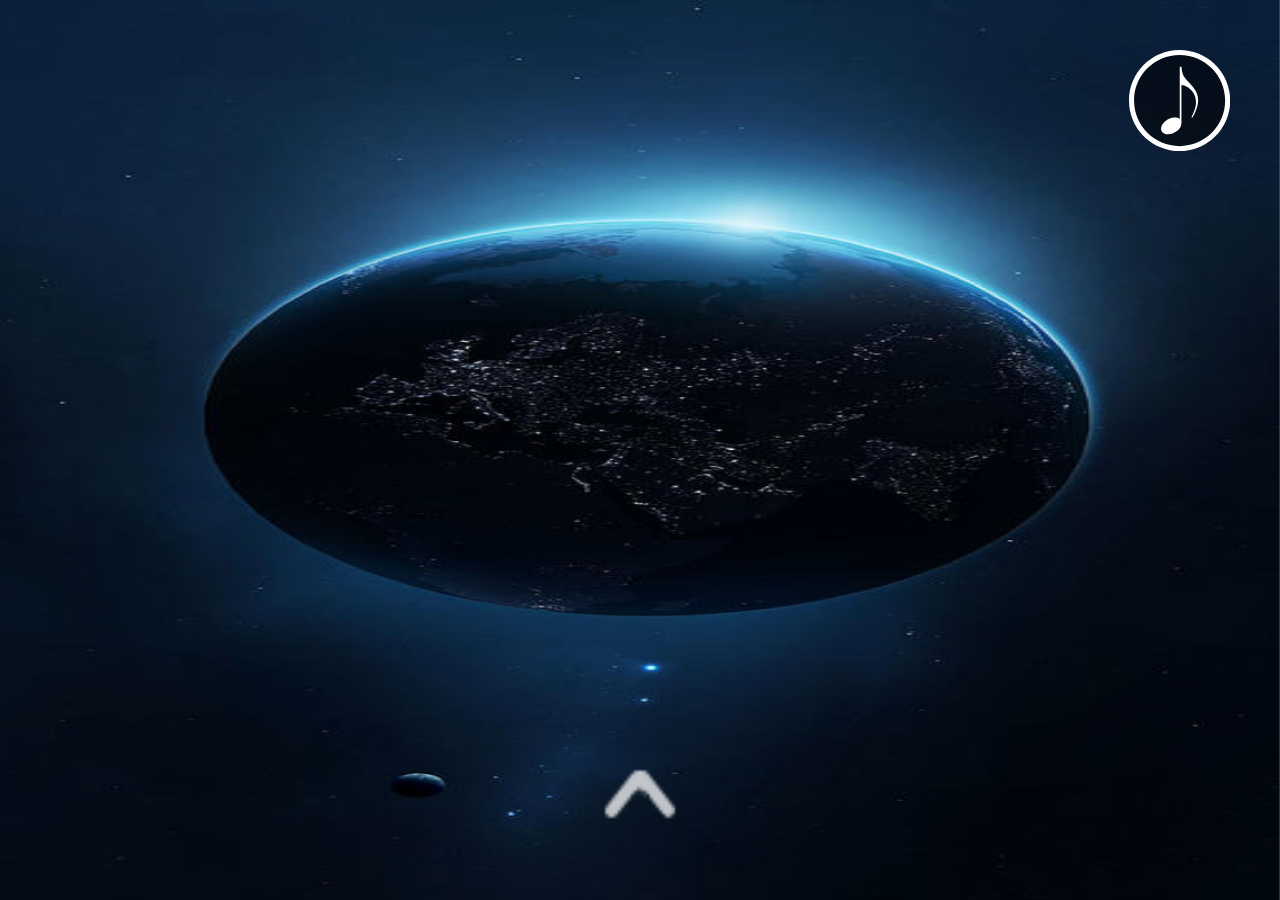
<file: chenyonghuan/index.html>
<!DOCTYPE html>
<html lang="en">
<head>
    <meta charset="UTF-8">
    <meta name="viewport"
          content="width=device-width, user-scalable=no, initial-scale=1.0, maximum-scale=1.0, minimum-scale=1.0"/>
    <meta name="format-detection" content="telephone=no"/>
    <meta name="apple-mobile-web-app-capable" content="yes"/>
    <meta name="apple-mobile-web-app-status-bar-style" content="black">
    <title>微简历</title>
    <link type="text/css" rel="stylesheet" href="css/swiper.min.css">
    <link type="text/css" rel="stylesheet" href="css/animate.css">
    <link type="text/css" rel="stylesheet" href="css/index.css">
</head>
<body>
<section class="swiper-container">
    <div class="swiper-wrapper">
        <div class="swiper-slide pageOne" trueId="page1">
            <div>
                <img src="img/page1-img2.png" alt="">
                <img src="img/page1-img2.png" alt="">
            </div>
            <ul>
                <li>
                    <img src="img/page1-img1.png" alt="">
                    <img src="img/page1-img1.png" alt="">
                    <img src="img/page1-img1.png" alt="">
                    <img src="img/page1-img1.png" alt="">
                    <img src="img/page1-img1.png" alt="">
                    <img src="img/page1-img1.png" alt="">
                </li>
            </ul>
            <div>
                <span>个人</span>
                <span>简历</span>
            </div>
        </div>
        <div class="swiper-slide pageTwo" trueId="page2">
            <img src="img/page2-img1.png" alt="">
            <img src="img/page2-img2.png" alt="">
            <img src="img/page2-img3.png" alt="">
            <p>姓名：陈永欢</p>
            <p>手机：18210101290</p>
            <p>QQ：1032101692</p>
        </div>
        <div class="swiper-slide pageThree" trueId="page3">
            <img src="img/page3-img1.png" alt="">
            <div>
                <img src="img/page3-img2.png" alt="">
                <span>性格</span>
                <span>爱好</span>
            </div>
            <div>
                <p>乐天达观&nbsp;&nbsp;&nbsp;&nbsp;&nbsp;&nbsp;&nbsp;有亲和力</p>
                <p>积极进取&nbsp;&nbsp;&nbsp;&nbsp;&nbsp;&nbsp;&nbsp;热爱学习</p>
                <p>团结集体&nbsp;&nbsp;&nbsp;&nbsp;&nbsp;&nbsp;&nbsp;有责任感</p>
            </div>
            <div>
                <p>看书&nbsp;&nbsp;&nbsp;&nbsp;&nbsp;编程</p>
                <p>电影&nbsp;&nbsp;&nbsp;&nbsp;&nbsp;&nbsp;&nbsp;&nbsp;&nbsp;&nbsp;&nbsp;音乐</p>
                <p>
                    聊天&nbsp;&nbsp;&nbsp;&nbsp;&nbsp;&nbsp;&nbsp;&nbsp;&nbsp;&nbsp;&nbsp;&nbsp;&nbsp;&nbsp;&nbsp;&nbsp;散步</p>
            </div>
        </div>
        <div class="swiper-slide pageFour" trueId="page4">
            <img src="img/page4-img1.png" alt="">
            <div><img src="img/page4-img2.png" alt=""></div>
            <p>专业技能</p>
            <div>
                <p>HTML5</p>
                <p>CSS3</p>
                <p>原生JS</p>
                <p>JQuery</p>
                <p>AngularJs</p>
                <p>ReactJs</p>
                <p>VueJs</p>
                <p>NodeJs</p>
            </div>
        </div>
        <div class="swiper-slide pageFive" trueId="page5">
            <img src="img/page5-img3.png" alt="">
            <div>
                <span>工作经验</span>
                <span>EXPERIENCE</span>
            </div>
            <img src="img/page5-img1.png" alt="">
            <ul>
                <li>
                    <img src="img/page5-img2.png" alt="">
                    <p>2013/6-2016/6</p>
                    <img src="img/page5-img4.png" alt="">
                    <p>XXX公司</p>
                </li>
                <li>
                    <img src="img/page5-img2.png" alt="">
                    <p>2014/09-2015/05</p>
                    <img src="img/page5-img4.png" alt="">
                    <p>XXX公司</p>
                </li>
                <li>
                    <img src="img/page5-img2.png" alt="">
                    <p>2015/06-2016/07</p>
                    <img src="img/page5-img4.png" alt="">
                    <p>XXX公司</p>
                </li>
                <li>
                    <img src="img/page5-img2.png" alt="">
                    <p>2013/6-2016/6</p>
                    <img src="img/page5-img4.png" alt="">
                    <p>XXX公司</p>
                </li>
            </ul>
        </div>
    </div>
</section>

<section class="arrow"></section>

<section class="audio">
    <audio class="audioMp3" src="audio/ylca.mp3" loop preload="none"></audio>
</section>
</body>
</html>
<script charset="utf-8" type="text/javascript" src="js/swiper.min.js"></script>
<script charset="utf-8" type="text/javascript" src="js/fastClick.js"></script>
<script charset="utf-8" type="text/javascript" src="js/index.js"></script>
</file>
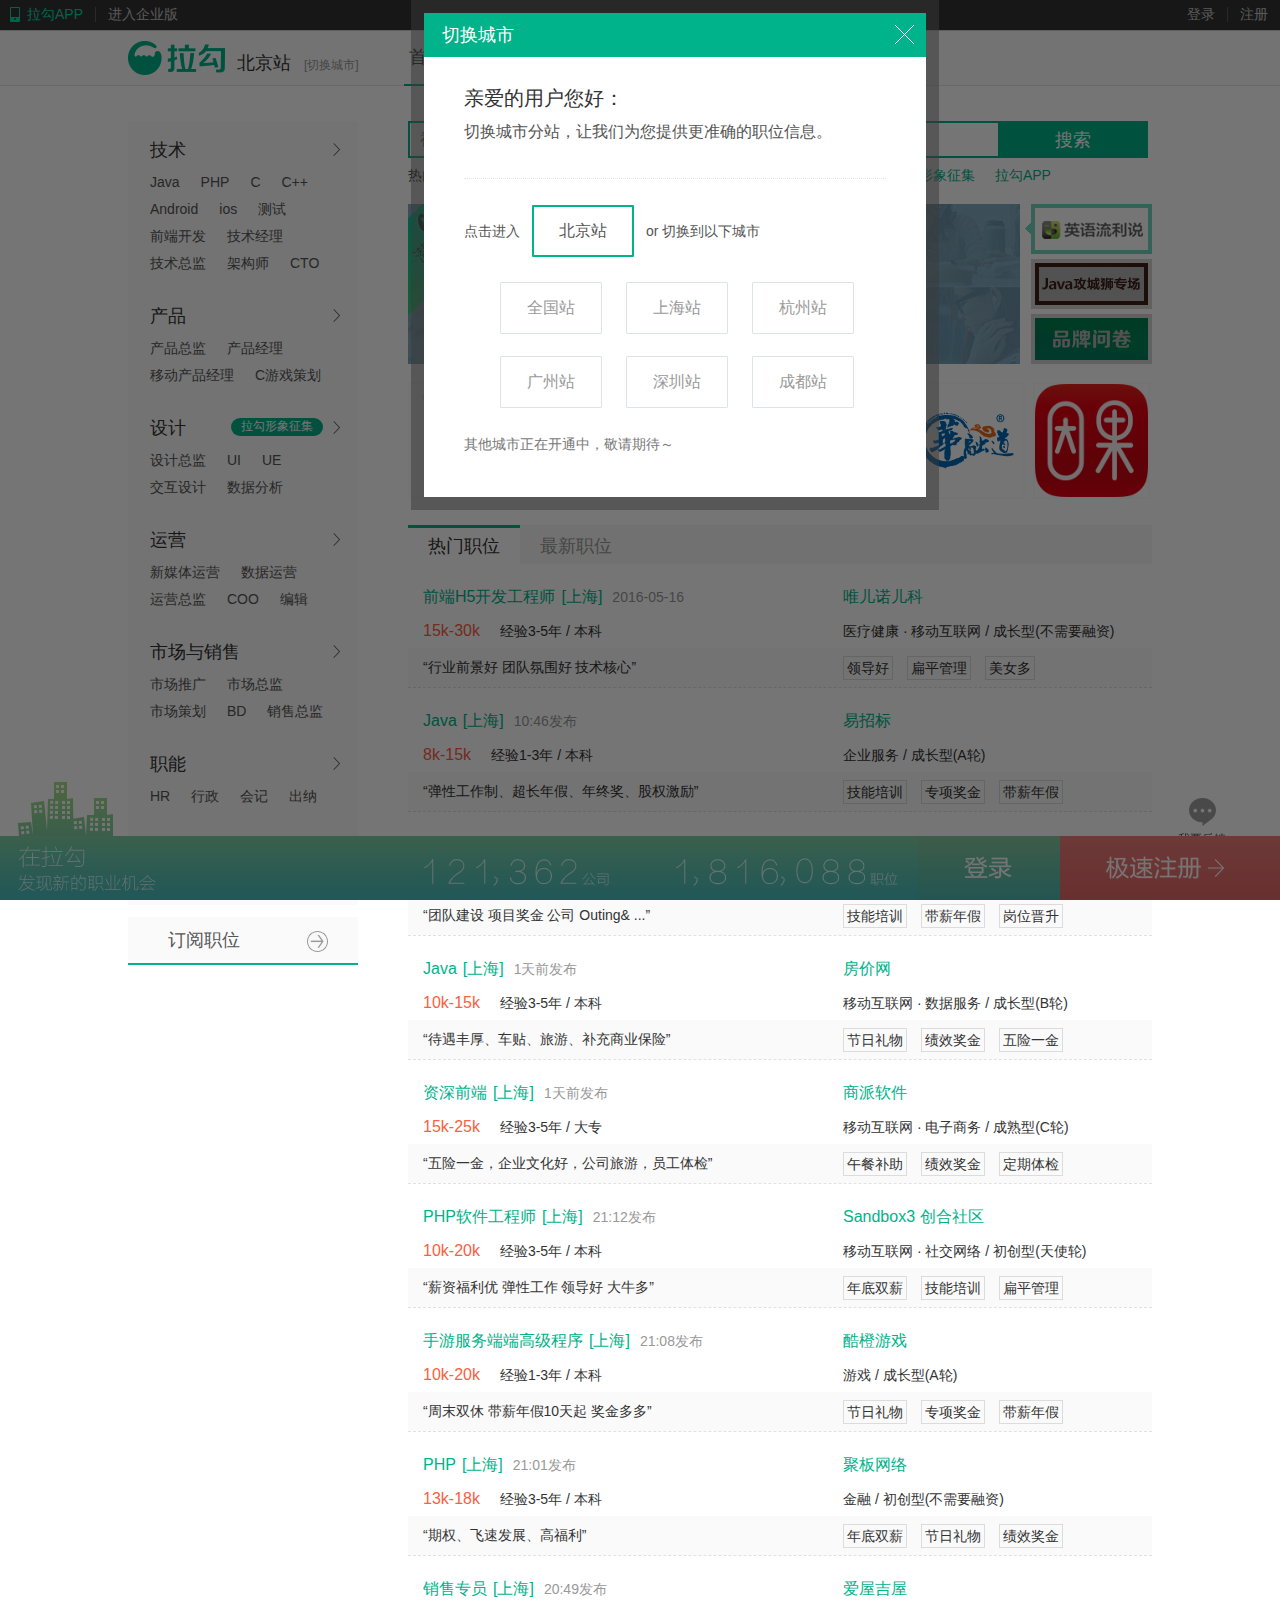
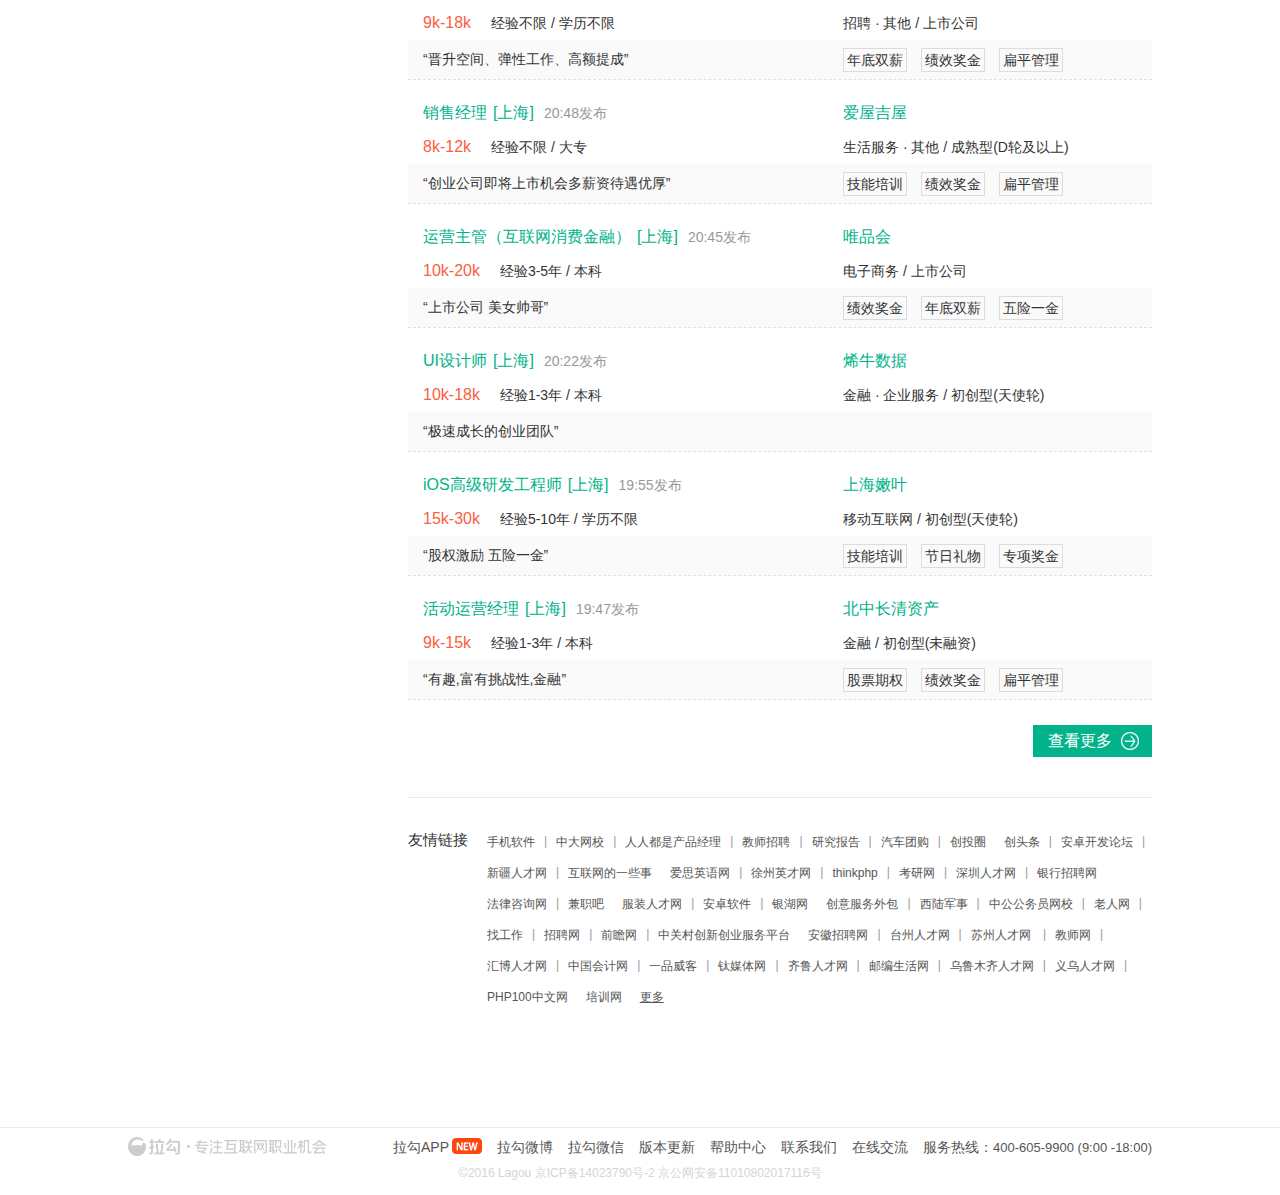
<file: lagou/lagou/index.html>
<!DOCTYPE html>
<html lang="en">
<head>
    <meta charset="UTF-8">
    <title>拉勾网-最专业的互联网招聘平台</title>
    <link rel="stylesheet" href="./css/head.css"/>
    <link rel="stylesheet" href="./css/content.css"/>
    <link rel="stylesheet" href="./css/bottom.css"/>
    <link rel="stylesheet" href="./css/popUp.css"/>
</head>
<body>
<div id=lg_header>
    <div id="lg_tbar">
        <div class="inner">
            <div class="lg_tbar_1">
                <a href="" class="lg_app">拉勾APP</a>
                <a href="" class="lg_os">进入企业版</a>
            </div>
            <ul class="lg_tbar_r">
                <li>
                    <a href="login.html">登录</a>
                </li>
                <li>
                    <a href="" class="b1">注册</a>
                </li>
            </ul>
        </div>
    </div>
    <div id="lg_tnav">
        <div class="inner">
            <div class="lg_tnav_1">
                <a href="" class="lg_logo">
                    <h1>拉勾网</h1>
                </a>

                <div id="suggestCity" class="suggestCity">
                    <strong>北京站</strong>
                    <em id="changeCity_btn">[切换城市]</em>
                </div>
            </div>
            <ul class="lg_tnav_wrap">
                <li>
                    <a href="" class="current">首页</a>
                </li>
                <li>
                    <a href="">公司</a>
                </li>
                <li>
                    <a href="">一拍</a>
                </li>
            </ul>
        </div>
    </div>
    <!--首页栏-->
</div>
<div class="container clearfix" style="min-height: 844px"><!--左导航栏-->
    <div class="sidebar">
        <div class="mainNavs" id="mainNavs">
            <div class="menu_box">
                <div class="menu_main job_hopping">
                    <h2>


                        技术


                        <span></span>
                    </h2>
                    <a href="">Java</a>
                    <a href="">PHP</a>
                    <a href="">C</a>
                    <a href="">C++</a>
                    <a href="">Android</a>
                    <a href="">ios</a>
                    <a href="">测试</a>
                    <a href="">前端开发</a>
                    <a href="">技术经理</a>
                    <a href="">技术总监</a>
                    <a href="">架构师</a>
                    <a href="">CTO</a>
                </div>
                <div class="menu_sub dn " style="top:0px">
                    <dl>
                        <dt>
                            <a href="">后端开发</a>
                        </dt>
                        <dd>
                            <a href="" class="curr">Java</a>
                            <a href="">Python</a>
                            <a href="" class="curr">PHP</a>
                            <a href="">.NET</a>
                            <a href="">C#</a>
                            <a href="" class="curr">C++</a>
                            <a href="" class="curr">C</a>
                            <a href="">VB</a>
                            <a href="">Delphi</a>
                            <a href="">Perl</a>
                            <a href="">Ruby</a>
                            <a href="">Hadoop</a>
                            <a href="">Node.js</a>
                            <a href="">数据挖掘</a>
                            <a href="">自然语言处理</a>
                            <a href="">搜索算法</a>
                            <a href="">精准推荐</a>
                            <a href="">全栈工程师</a>
                            <a href="">Go</a>
                            <a href="">ASP</a>
                            <a href="">Shell</a>
                            <a href="">后端开发其它</a>
                        </dd>
                    </dl>
                    <dl>
                        <dt>
                            <a href="">移动开发</a>
                        </dt>
                        <dd>
                            <a href="">HTML5</a>
                            <a href="" class="curr">Android</a>
                            <a href="" class="curr">iOS</a>
                            <a href="">WP</a>
                            <a href="">移动开发其它</a>
                        </dd>
                    </dl>
                    <dl>
                        <dt>
                            <a href="">前端开发</a>
                        </dt>
                        <dd>
                            <a href="">web前端</a>
                            <a href="">Flash</a>
                            <a href="">html5</a>
                            <a href="">javaScript</a>
                            <a href="">U3D</a>
                            <a href="">COCOS2D-X</a>
                            <a href="">前端开发其它</a>
                        </dd>
                    </dl>
                    <dl>
                        <dt>
                            <a href="">测试</a>
                        </dt>
                        <dd>
                            <a href="">测试工程师</a>
                            <a href="">自动化测试</a>
                            <a href="">功能测试</a>
                            <a href="">性能测试</a>
                            <a href="">测试开发</a>
                            <a href="">游戏测试</a>
                            <a href="">白盒测试</a>
                            <a href="">黑盒测试</a>
                            <a href="">灰盒测试</a>
                            <a href="">手机测试</a>
                            <a href="">硬件测试</a>
                            <a href="">测试经理</a>
                            <a href="">测试其它</a>
                        </dd>
                    </dl>
                    <dl>
                        <dt>
                            <a href="">运维</a>
                        </dt>
                        <dd>
                            <a href="">运维工程师</a>
                            <a href="">运维开发工程师</a>
                            <a href="">网络工程师</a>
                            <a href="">系统工程师</a>
                            <a href="">IT支持</a>
                            <a href="">IDC</a>
                            <a href="">CDN</a>
                            <a href="">F5</a>
                            <a href="">系统管理员</a>
                            <a href="">病毒分析</a>
                            <a href="">WEB安全</a>
                            <a href="">网络安全</a>
                            <a href="">系统安全</a>
                            <a href="">运维经理</a>
                            <a href="">运维其它</a>
                        </dd>
                    </dl>
                    <dl>
                        <dt>
                            <a href="">DBA</a>
                        </dt>
                        <dd>
                            <a href="">MySQL</a>
                            <a href="">SQLserver</a>
                            <a href="">Oracle</a>
                            <a href="">DB2</a>
                            <a href="">MongoDB</a>
                            <a href="">ETL</a>
                            <a href="">Hive</a>
                            <a href="">数据仓库</a>
                            <a href="">其它</a>
                        </dd>
                    </dl>
                    <dl>
                        <dt>
                            <a href="">高端职位</a>
                        </dt>
                        <dd>
                            <a href="" class="curr">技术经理</a>
                            <a href="" class="curr">技术总监</a>
                            <a href="" class="curr">架构师</a>
                            <a href="" class="curr">CTO</a>
                            <a href="">运维总监</a>
                            <a href="">技术合伙人</a>
                            <a href="">项目总监</a>
                            <a href="">测试总监</a>
                            <a href="">安全专家</a>
                            <a href="">高端技术职位其它</a>
                        </dd>
                    </dl>
                    <dl>
                        <dt>
                            <a href="">项目管理</a>
                        </dt>
                        <dd>
                            <a href="">项目经理</a>
                            <a href="">项目助理</a>
                        </dd>
                    </dl>
                    <dl>
                        <dt>
                            <a href="">硬件开发</a>
                        </dt>
                        <dd>
                            <a href="">硬件</a>
                            <a href="">嵌入式</a>
                            <a href="">自动化</a>
                            <a href="">单片机</a>
                            <a href="">电路设计</a>
                            <a href="">驱动开发</a>
                            <a href="">系统集成</a>
                            <a href="">FPGA开发</a>
                            <a href="">DSP开发</a>
                            <a href="">ARM开发</a>
                            <a href="">PCB工艺</a>
                            <a href="">模具设计</a>
                            <a href="">材料工程师</a>
                            <a href="">热传导</a>
                            <a href="">精益工程师</a>
                            <a href="">射频工程师</a>
                            <a href="">硬件开发其它</a>
                        </dd>
                    </dl>
                    <dl>
                        <dt>
                            <a href="">企业软件</a>
                        </dt>
                        <dd>
                            <a href="">实施工程师</a>
                            <a href="">售前工程师</a>
                            <a href="">售后工程师</a>
                            <a href="">BI工程师</a>
                            <a href="">企业软件其它</a>
                        </dd>
                    </dl>
                </div>
            </div>
            <div class="menu_box ">
                <div class="menu_main job_hopping">
                    <h2>

                        产品


                        <span></span>
                    </h2>
                    <a href="">产品总监</a>
                    <a href="">产品经理</a>
                    <a href="">移动产品经理</a>
                    <a href="">C游戏策划</a>
                </div>
                <div class="menu_sub dn" style="top: 120px">
                    <dl>
                        <dt>
                            <a href="">产品经理</a>
                        </dt>
                        <dd>
                            <a href="" class="curr">产品经理</a>
                            <a href="">网页产品经理</a>
                            <a href="" class="curr">移动产品经理</a>
                            <a href="">产品助理</a>
                            <a href="">数据产品经理</a>
                            <a href="">电商产品经理</a>
                            <a href="" class="curr">游戏策划</a>
                            <a href="">产品实习生</a>
                        </dd>
                    </dl>
                    <dl>
                        <dt>
                            <a href="">产品设计师</a>
                        </dt>
                        <dd>
                            <a href="">网页产品设计师</a>
                            <a href="" class="curr">无线产品设计师</a>
                        </dd>
                    </dl>
                    <dl>
                        <dt>
                            <a href="">高端职位</a>
                        </dt>
                        <dd>
                            <a href="">产品部经理</a>
                            <a href="" class="curr">产品总监</a>
                            <a href="">游戏制作人</a>
                        </dd>
                    </dl>
                </div>
            </div>
            <div class="menu_box">
                <div class="menu_main job_hopping">
                    <h2>

                        设计
                        <i class="design">拉勾形象征集</i>

                        <span></span>
                    </h2>
                    <a href="">设计总监</a>
                    <a href="">UI</a>
                    <a href="">UE</a>
                    <a href="">交互设计</a>
                    <a href="">数据分析</a>
                </div>
                <div class="menu_sub dn" style="top: 166px">
                    <dl>
                        <dt>
                            <a href="">视觉设计</a>
                        </dt>
                        <dd>
                            <a href="">网页设计师</a>
                            <a href="">Flash设计师</a>
                            <a href="">APP设计师</a>
                            <a href="">UI设计师</a>
                            <a href="">平面设计师</a>
                            <a href="">美术设计师</a>
                            <a href="">广告设计师</a>
                            <a href="">多媒体设计师</a>
                            <a href="">原画师</a>
                            <a href="">游戏特效</a>
                            <a href="">游戏界面设计师</a>
                            <a href="">视觉设计师</a>
                            <a href="">游戏场景</a>
                            <a href="">游戏角色</a>
                            <a href="">游戏动作</a>
                        </dd>
                    </dl>
                    <dl>
                        <dt>
                            <a href="">用户研究</a>
                        </dt>
                        <dd>
                            <a href="">数据分析师</a>
                            <a href="">用户研究员</a>
                            <a href="">游戏数值策划</a>
                        </dd>
                    </dl>
                    <dl>
                        <dt>
                            <a href="">高端职位</a>
                        </dt>
                        <dd>
                            <a href="">设计经理/主管</a>
                            <a href="" class="curr">设计总监</a>
                            <a href="">视觉设计经理/主管</a>
                            <a href="">视觉设计总监</a>
                            <a href="">交互设计经理/主管</a>
                            <a href="">交互设计总监</a>
                            <a href="">用户研究经理/主管</a>
                            <a href="">用户研究总监</a>
                        </dd>
                    </dl>
                    <dl>
                        <dt>
                            <a href="">交互设计</a>
                        </dt>
                        <dd>
                            <a href="">网页交互设计师</a>
                            <a href="">交互设计师</a>
                            <a href="">无线交互设计师</a>
                            <a href="">硬件交互设计师</a>
                        </dd>
                    </dl>
                </div>
            </div>
            <div class="menu_box">
                <div class="menu_main job_hopping">
                    <h2>

                        运营


                        <span></span>
                    </h2>
                    <a href="">新媒体运营</a>
                    <a href="">数据运营</a>
                    <a href="">运营总监</a>
                    <a href="">COO</a>
                    <a href="">编辑</a>
                </div>
                <div class="menu_sub dn" style="top: 318px">
                    <dl>
                        <dt>
                            <a href="">运营</a>
                        </dt>
                        <dd>
                            <a href="" class="curr">内容运营</a>
                            <a href="">产品运营</a>
                            <a href="" class="curr">数据运营</a>
                            <a href="">用户运营</a>
                            <a href="">活动运营</a>
                            <a href="">商家运营</a>
                            <a href="">品类运营</a>
                            <a href="">游戏运营</a>
                            <a href="">网店运营</a>
                            <a href="" class="curr">新媒体运营</a>
                            <a href="">海外运营</a>
                            <a href="">运营经理</a>
                        </dd>
                    </dl>
                    <dl>
                        <dt>
                            <a href="">编辑</a>
                        </dt>
                        <dd>
                            <a href="">副主编</a>
                            <a href="">内容编辑</a>
                            <a href="">文案策划</a>
                            <a href="">记者</a>
                        </dd>
                    </dl>
                    <dl>
                        <dt>
                            <a href="">客服</a>
                        </dt>
                        <dd>
                            <a href="">售前咨询</a>
                            <a href="">售后客服</a>
                            <a href="">淘宝客服</a>
                            <a href="">客服经理</a>
                        </dd>
                    </dl>
                    <dl>
                        <dt>
                            <a href="">高端职位</a>
                        </dt>
                        <dd>
                            <a href="">主编</a>
                            <a href="" class="curr">运营总监</a>
                            <a href="" class="curr">COO</a>
                            <a href="">客服总监</a>
                        </dd>
                    </dl>
                </div>
            </div>
            <div class="menu_box">
                <div class="menu_main job_hopping">
                    <h2>

                        市场与销售


                        <span></span>
                    </h2>
                    <a href="">市场推广</a>
                    <a href="">市场总监</a>
                    <a href="">市场策划</a>
                    <a href="">BD</a>
                    <a href="">销售总监</a>
                </div>
                <div class="menu_sub dn" style="top:162px;">
                    <dl>
                        <dt>
                            <a href="">市场/营销</a>
                        </dt>
                        <dd>
                            <a href="" class="curr">市场策划</a>
                            <a href="">市场顾问</a>
                            <a href="">市场营销</a>
                            <a href="" class="curr">市场推广</a>
                            <a href="">SEO</a>
                            <a href="">SEM</a>
                            <a href="">商务渠道</a>
                            <a href="">商业数据分析</a>
                            <a href="">活动策划</a>
                            <a href="">网络营销</a>
                            <a href="">海外市场</a>
                            <a href="">政府关系</a>
                        </dd>
                    </dl>
                    <dl>
                        <dt>
                            <a href="">公关</a>
                        </dt>
                        <dd>
                            <a href="">媒介经理</a>
                            <a href="" class="curr">广告协调</a>
                            <a href="" class="curr">品牌公关</a>
                        </dd>
                    </dl>
                    <dl>
                        <dt>
                            <a href="">销售</a>
                        </dt>
                        <dd>
                            <a href="">销售专员</a>
                            <a href="">销售经理</a>
                            <a href="">客户代表</a>
                            <a href="">大客户代表</a>
                            <a href="">BD经理</a>
                            <a href="">商务渠道</a>
                            <a href="">渠道销售</a>
                            <a href="">代理商销售</a>
                            <a href="">销售助理</a>
                            <a href="">电话销售</a>
                            <a href="">销售顾问</a>
                            <a href="">销售经理</a>
                        </dd>
                    </dl>
                    <dl>
                        <dt>
                            <a href="">高端职位</a>
                        </dt>
                        <dd>
                            <a href="" class="curr">市场总监</a>
                            <a href="" class="curr">销售总监</a>
                            <a href="">商务总监</a>
                            <a href="">CMO</a>
                            <a href="">公关总监</a>
                            <a href="">采购总监</a>
                            <a href="">投资总监</a>
                        </dd>
                    </dl>
                    <dl>
                        <dt>
                            <a href="">供应链</a>
                        </dt>
                        <dd>
                            <a href="">物流</a>
                            <a href="">仓储</a>
                        </dd>
                    </dl>
                    <dl>
                        <dt>
                            <a href="">采购</a>
                        </dt>
                        <dd>
                            <a href="">采购专员</a>
                            <a href="">采购经理</a>
                            <a href="">商品经理</a>
                        </dd>
                    </dl>
                    <dl>
                        <dt>
                            <a href="">投资</a>
                        </dt>
                        <dd>
                            <a href="" class="curr">分析师</a>
                            <a href="" class="curr">投资顾问</a>
                            <a href="" class="curr">投资经理</a>
                        </dd>
                    </dl>
                </div>
            </div>
            <div class="menu_box">
                <div class="menu_main job_hopping">
                    <h2>

                        职能


                        <span></span>
                    </h2>
                    <a href="">HR</a>
                    <a href="">行政</a>
                    <a href="">会记</a>
                    <a href="">出纳</a>
                </div>
                <div class="menu_sub dn" style="top: 461px">
                    <dl>
                        <dt>
                            <a href="">后端开发</a>
                        </dt>
                        <dd>
                            <a href="">人事</a>
                            <a href="">培训经理</a>
                            <a href="">薪资福利经理</a>
                            <a href="">绩效考核经理</a>
                            <a href="">人力资源</a>
                            <a href="">招聘</a>
                            <a href="">HRBP</a>
                            <a href="">员工关系</a>
                        </dd>
                    </dl>
                    <dl>
                        <dt>
                            <a href="">行政</a>
                        </dt>
                        <dd>
                            <a href="">助理</a>
                            <a href="">前台</a>
                            <a href="" class="curr">行政</a>
                            <a href="">总助</a>
                            <a href="">文秘</a>
                        </dd>
                    </dl>
                    <dl>
                        <dt>
                            <a href="">财务</a>
                        </dt>
                        <dd>
                            <a href="">会记</a>
                            <a href="">出纳</a>
                            <a href="">财务</a>
                            <a href="">结算</a>
                            <a href="">税务</a>
                            <a href="">审计</a>
                            <a href="">风控</a>
                        </dd>
                    </dl>
                    <dl>
                        <dt>
                            <a href="">高端职位</a>
                        </dt>
                        <dd>
                            <a href="">行政总监/经理</a>
                            <a href="">财务总监/经理</a>
                            <a href="">HRD/HRM</a>
                            <a href="">CFO</a>
                            <a href="">CEO</a>
                        </dd>
                    </dl>
                    <dl>
                        <dt>
                            <a href="">法务</a>
                        </dt>
                        <dd>
                            <a href="">法务</a>
                            <a href="">律师</a>
                            <a href="">专利</a>
                        </dd>
                    </dl>
                </div>
            </div>
            <div class="menu_box">
                <div class="menu_main job_hopping">
                    <h2>

                        金融


                        <span></span>
                    </h2>
                    <a href="">投资</a>
                    <a href="">融资</a>
                    <a href="">并购</a>
                    <a href="">风控</a>
                </div>
                <div class="menu_sub dn" style="top: 540px">
                    <dl>
                        <dt>
                            <a href="">投融资</a>
                        </dt>
                        <dd>
                            <a href="">投资经理</a>
                            <a href="">分析师</a>
                            <a href="">投资助理</a>
                            <a href="" class="curr">融资</a>
                            <a href="" class="curr">并购</a>
                            <a href="">行业研究</a>
                            <a href="">投资者关系</a>
                            <a href="">资产管理</a>
                            <a href="">理财顾问</a>
                            <a href="">交易员</a>
                        </dd>
                    </dl>
                    <dl>
                        <dt>
                            <a href="">风控</a>
                        </dt>
                        <dd>
                            <a href="" class="curr">风控</a>
                            <a href="">资信评估</a>
                            <a href="">合规稽查</a>
                            <a href="">律师</a>
                        </dd>
                    </dl>
                    <dl>
                        <dt>
                            <a href="">审计税务</a>
                        </dt>
                        <dd>
                            <a href="">审计</a>
                            <a href="">法务</a>
                            <a href="">会记</a>
                            <a href="">清算</a>
                            <a href="">U3D</a>
                            <a href="">COCOS2D-X</a>
                            <a href="">前端开发其它</a>
                        </dd>
                    </dl>
                    <dl>
                        <dt>
                            <a href="">高端职位</a>
                        </dt>
                        <dd>
                            <a href="">投资总监</a>
                            <a href="">融资总监</a>
                            <a href="">并购总监</a>
                            <a href="">风控总监</a>
                            <a href="">副总裁</a>
                        </dd>
                    </dl>
                </div>
            </div>
        </div>
        <div class="subscribe">
            <a href="">
                <span>订阅职位</span>
                <i id="n_rss"></i>
            </a>
        </div>
    </div>
    <div class="content">
        <div class="search_box">  <!--搜索框-->
            <form class="searchForm">
                <span class="ui-helper-hidden-accessible"></span>
                <input type="text" id="search_input" class="search_input ui-autocomplete-input" tabindex="1"
                       maxlength="64" value="" placeholder="视觉设计" style="color: rgb(153, 153,153);">
                <input type="hidden" value="">
                <input type="hidden" value="true">
                <input type="hidden">
                <input type="submit" class="search_button" value="搜索">
            </form>
            <input type="hidden" id="search_py" value="">
            <input type="hidden" id="isIndex" value="true">
        </div>
        <div class="guess_wrapper dn" id="searchList" style="display:none">
            <span>猜你要搜</span>
            <ul>
                <li><a href="javascript:;">珠峰培训-前端培训</a></li>
                <li><a href="javascript:;">珠峰培训NODEJS</a></li>
                <li><a href="javascript:;">珠峰培训HTML5</a></li>
                <li><a href="javascript:;">珠峰培训耿大大周妈妈</a></li>
                <li><a href="javascript:;">珠峰培训很多帅哥美女</a></li>
            </ul>
        </div>
        <!--要做js下拉菜单-->
        <dl class="hotSearch">
            <dt>热门搜索：</dt>
            <dd><a href="" class="current">成都热招职位</a></dd>
            <dd><a href="" class="current">深圳热招职位</a></dd>
            <dd><a href="" class="current">Java热门职位</a></dd>
            <dd><a href="" class="current">iOS职位精选</a></dd>
            <dd><a href="" class="current">拉勾形象征集</a></dd>
            <dd><a href="" class="current">拉勾APP</a></dd>
        </dl>
        <div id="home_banner" class="home_banner">
            <ul class="banner_bg" id="banner_inner" style="height: 480px;margin-top: 0">
                <li class="banner_bg_1 current">
                    <a class="" href=""><img src="images/scroll/Englishspeak.JPG" width="612" height="160"
                                             alt="英语流利说-抓取"></a>
                </li>
                <li class="banner_bg_2">
                    <a class="" href=""><img src="images/scroll/JAVAlion.JPG" width="612" height="160" alt="市场品牌调研"></a>
                </li>
                <li class="banner_bg_3">
                    <a class="" href=""><img src="images/scroll/answer.PNG" width="612" height="160" alt="java热搜-平运专场"></a>
                </li>
            </ul>
            <div class="banner_control" id="banner_control">
                <em style="top: 0px;"></em>
                <ul class="thumbs">
                    <li class="thumbs_1 current">
                        <i></i>
                        <img src="images/scroll/Englishspeak_right.JPG" width="113" height="42">
                    </li>
                    <li class="thumbs_2">
                        <i></i>
                        <img src="images/scroll/JAVAlion_right.JPG" width="113" height="42">
                    </li>
                    <li class="thumbs_3">
                        <i></i>
                        <img src="images/scroll/answer_right.PNG" width="113" height="42">
                    </li>
                </ul>
            </div>
        </div>
        <ul class="da-thumbs">
            <li>
                <a class="" href="">
                    <img src="images/scroll2/huibao.jpg" width="113" height="113" alt="惠保数据">

                    <div class="hot_info">
                        <h2 title="惠保数据">惠保数据</h2>
                        <em></em>

                        <p title="上海惠保数据科技有限公司作为人保财险、腾讯指定的">
                            上海惠保数据科技有限公司作为人保财险、腾讯指定的
                        </p>
                    </div>
                </a>
            </li>
            <li>
                <a class="" href="">
                    <img src="images/scroll2/Q.png" width="113" height="113" alt="nonda 能塔智能">

                    <div class="hot_info">
                        <h2 title="nonda 能塔智能">nonda 能塔智能</h2>
                        <em></em>

                        <p title="人人都买的起的智能硬件">
                            人人都买的起的智能硬件
                        </p>
                    </div>
                </a>
            </li>
            <li>
                <a class="" href="">
                    <img src="images/scroll2/HOWbuy.png" width="113" height="113" alt="好买基金网">

                    <div class="hot_info">
                        <h2 title="好买基金网">好买基金网</h2>
                        <em></em>

                        <p title="想做IT，想做金融，那就来好买吧">
                            想做IT，想做金融，那就来好买吧
                        </p>
                    </div>
                </a>
            </li>
            <li>
                <a class="" href="">
                    <img src="images/scroll2/zhiziyun.png" width="113" height="113" alt="智子云">

                    <div class="hot_info">
                        <h2 title="智子云">智子云</h2>
                        <em></em>

                        <p title="上海智子信息科技有限公司是国内领先的大数据营销服">
                            上海智子信息科技有限公司是国内领先的大数据营销服
                        </p>
                    </div>
                </a>
            </li>
            <li>
                <a class="" href="">
                    <img src="images/scroll2/huarongdao.jpg" width="113" height="113" alt="华融道">

                    <div class="hot_info">
                        <h2 title="华融道">华融道</h2>
                        <em></em>

                        <p title="自由和谐的企业文化">
                            自由和谐的企业文化
                        </p>
                    </div>
                </a>
            </li>
            <li class="last">
                <a class="" href="">
                    <img src="images/scroll2/yinguo.png" width="113" height="113" alt="因果">

                    <div class="hot_info">
                        <h2 title="因果">因果</h2>
                        <em></em>

                        <p title="所研发的产品－－因果app是一款具有个人、法人社">
                            所研发的产品－－因果app是一款具有个人、法人社
                        </p>
                    </div>
                </a>
            </li>
        </ul>
        <ul id="job_tab" class="job_tab">
            <li class="current1">热门职位</li>
            <li>最新职位</li>
        </ul>
        <!--选项卡-->
        <div id="hotList" class="clearfix">
            <div class="hot_posHotPosition position_list init_joblist">
                <ul class="clearfix">
                    <li class="position_list_item">
                        <div class="pli_top">
                            <div class="fl pli_top_l">
                                <div class="position_name">
                                    <h2 class="fl"><a href=""
                                                      class="position_link fl wordCut">前端H5开发工程师<span>[上海]</span></a>
                                    </h2>
                                    <span class="fl">2016-05-16</span>
                                </div>
                                <div>
                                    <span class="salary fl">15k-30k</span>
                                    <span>经验3-5年</span> / <span>本科</span>
                                </div>
                            </div>
                            <div class="fr pli_top_r">
                                <div class="company_name wordCut">
                                    <a href="">唯儿诺儿科</a>
                                </div>
                                <div class="industry wordCut">
                                    <span> 医疗健康 · 移动互联网</span> / <span>成长型(不需要融资)</span>
                                </div>
                            </div>
                        </div>
                        <div class="pli_btm">
                            <div class="pli_btm_l fl wordCut">
                                “行业前景好 团队氛围好 技术核心”
                            </div>
                            <div class="pli_btm_r fl">
                                <span>领导好</span>
                                <span>扁平管理</span>
                                <span>美女多</span>
                            </div>
                        </div>
                    </li>
                    <li class="position_list_item">
                        <div class="pli_top">
                            <div class="fl pli_top_l">
                                <div class="position_name">
                                    <h2 class="fl"><a href="" class="position_link fl wordCut">Java<span>[上海]</span></a>
                                    </h2>
                                    <span class="fl">10:46发布</span>
                                </div>
                                <div>
                                    <span class="salary fl">8k-15k</span>
                                    <span>经验1-3年</span> / <span>本科</span>
                                </div>
                            </div>
                            <div class="fr pli_top_r">
                                <div class="company_name wordCut">
                                    <a href="">易招标</a>
                                </div>
                                <div class="industry wordCut">
                                    <span> 企业服务</span> / <span>成长型(A轮)</span>
                                </div>
                            </div>
                        </div>
                        <div class="pli_btm">
                            <div class="pli_btm_l fl wordCut">
                                “弹性工作制、超长年假、年终奖、股权激励”
                            </div>
                            <div class="pli_btm_r fl">
                                <span>技能培训</span>
                                <span>专项奖金</span>
                                <span>带薪年假</span>
                            </div>
                        </div>
                    </li>
                    <li class="position_list_item">
                        <div class="pli_top">
                            <div class="fl pli_top_l">
                                <div class="position_name">
                                    <h2 class="fl"><a href=""
                                                      class="position_link fl wordCut">web前端<span>[上海]</span></a></h2>
                                    <span class="fl">1天前发布</span>
                                </div>
                                <div>
                                    <span class="salary fl">8k-16k</span>
                                    <span>经验1-3年</span> / <span>本科</span>
                                </div>
                            </div>
                            <div class="fr pli_top_r">
                                <div class="company_name wordCut">
                                    <a href="">君学传媒-JMC</a>
                                </div>
                                <div class="industry wordCut">
                                    <span> 文化娱乐</span> / <span>成长型(不需要融资)</span>
                                </div>
                            </div>
                        </div>
                        <div class="pli_btm">
                            <div class="pli_btm_l fl wordCut">
                                “团队建设 项目奖金 公司 Outing&amp;&nbsp...”
                            </div>
                            <div class="pli_btm_r fl">
                                <span>技能培训</span>
                                <span>带薪年假</span>
                                <span>岗位晋升</span>
                            </div>
                        </div>
                    </li>
                    <li class="position_list_item">
                        <div class="pli_top">
                            <div class="fl pli_top_l">
                                <div class="position_name">
                                    <h2 class="fl"><a href="" class="position_link fl wordCut">Java<span>[上海]</span></a>
                                    </h2>
                                    <span class="fl">1天前发布</span>
                                </div>
                                <div>
                                    <span class="salary fl">10k-15k</span>
                                    <span>经验3-5年</span> / <span>本科</span>
                                </div>
                            </div>
                            <div class="fr pli_top_r">
                                <div class="company_name wordCut">
                                    <a href="" target="_blank">房价网</a>
                                </div>
                                <div class="industry wordCut">
                                    <span> 移动互联网 · 数据服务</span> / <span>成长型(B轮)</span>
                                </div>
                            </div>
                        </div>
                        <div class="pli_btm">
                            <div class="pli_btm_l fl wordCut">
                                “待遇丰厚、车贴、旅游、补充商业保险”
                            </div>
                            <div class="pli_btm_r fl">
                                <span>节日礼物</span>
                                <span>绩效奖金</span>
                                <span>五险一金</span>
                            </div>
                        </div>
                    </li>
                    <li class="position_list_item">
                        <div class="pli_top">
                            <div class="fl pli_top_l">
                                <div class="position_name">
                                    <h2 class="fl"><a href="" class="position_link fl wordCut">资深前端<span>[上海]</span></a>
                                    </h2>
                                    <span class="fl">1天前发布</span>
                                </div>
                                <div>
                                    <span class="salary fl">15k-25k</span>
                                    <span>经验3-5年</span> / <span>大专</span>
                                </div>
                            </div>
                            <div class="fr pli_top_r">
                                <div class="company_name wordCut">
                                    <a href="">商派软件</a>
                                </div>
                                <div class="industry wordCut">
                                    <span> 移动互联网 · 电子商务</span> / <span>成熟型(C轮)</span>
                                </div>
                            </div>
                        </div>
                        <div class="pli_btm">
                            <div class="pli_btm_l fl wordCut">
                                “五险一金，企业文化好，公司旅游，员工体检”
                            </div>
                            <div class="pli_btm_r fl">
                                <span>午餐补助</span>
                                <span>绩效奖金</span>
                                <span>定期体检</span>
                            </div>
                        </div>
                    </li>
                    <li class="position_list_item">
                        <div class="pli_top">
                            <div class="fl pli_top_l">
                                <div class="position_name">
                                    <h2 class="fl"><a href="" class="position_link fl wordCut">PHP软件工程师<span>[上海]</span></a>
                                    </h2>
                                    <span class="fl">21:12发布</span>
                                </div>
                                <div>
                                    <span class="salary fl">10k-20k</span>
                                    <span>经验3-5年</span> / <span>本科</span>
                                </div>
                            </div>
                            <div class="fr pli_top_r">
                                <div class="company_name wordCut">
                                    <a href="" target="_blank">Sandbox3 创合社区</a>
                                </div>
                                <div class="industry wordCut">
                                    <span> 移动互联网 · 社交网络</span> / <span>初创型(天使轮)</span>
                                </div>
                            </div>
                        </div>
                        <div class="pli_btm">
                            <div class="pli_btm_l fl wordCut">
                                “薪资福利优 弹性工作 领导好 大牛多”
                            </div>
                            <div class="pli_btm_r fl">
                                <span>年底双薪</span>
                                <span>技能培训</span>
                                <span>扁平管理</span>
                            </div>
                        </div>
                    </li>
                    <li class="position_list_item">
                        <div class="pli_top">
                            <div class="fl pli_top_l">
                                <div class="position_name">
                                    <h2 class="fl"><a href=""
                                                      class="position_link fl wordCut">手游服务端端高级程序<span>[上海]</span></a>
                                    </h2>
                                    <span class="fl">21:08发布</span>
                                </div>
                                <div>
                                    <span class="salary fl">10k-20k</span>
                                    <span>经验1-3年</span> / <span>本科</span>
                                </div>
                            </div>
                            <div class="fr pli_top_r">
                                <div class="company_name wordCut">
                                    <a href="" target="_blank">酷橙游戏</a>
                                </div>
                                <div class="industry wordCut">
                                    <span> 游戏</span> / <span>成长型(A轮)</span>
                                </div>
                            </div>
                        </div>
                        <div class="pli_btm">
                            <div class="pli_btm_l fl wordCut">
                                “周末双休 带薪年假10天起 奖金多多”
                            </div>
                            <div class="pli_btm_r fl">
                                <span>节日礼物</span>
                                <span>专项奖金</span>
                                <span>带薪年假</span>
                            </div>
                        </div>
                    </li>
                    <li class="position_list_item">
                        <div class="pli_top">
                            <div class="fl pli_top_l">
                                <div class="position_name">
                                    <h2 class="fl"><a href="" class="position_link fl wordCut">PHP<span>[上海]</span></a>
                                    </h2>
                                    <span class="fl">21:01发布</span>
                                </div>
                                <div>
                                    <span class="salary fl">13k-18k</span>
                                    <span>经验3-5年</span> / <span>本科</span>
                                </div>
                            </div>
                            <div class="fr pli_top_r">
                                <div class="company_name wordCut">
                                    <a href="">聚板网络</a>
                                </div>
                                <div class="industry wordCut">
                                    <span> 金融</span> / <span>初创型(不需要融资)</span>
                                </div>
                            </div>
                        </div>
                        <div class="pli_btm">
                            <div class="pli_btm_l fl wordCut">
                                “期权、飞速发展、高福利”
                            </div>
                            <div class="pli_btm_r fl">
                                <span>年底双薪</span>
                                <span>节日礼物</span>
                                <span>绩效奖金</span>
                            </div>
                        </div>
                    </li>
                    <li class="position_list_item">
                        <div class="pli_top">
                            <div class="fl pli_top_l">
                                <div class="position_name">
                                    <h2 class="fl"><a href="" class="position_link fl wordCut">销售专员<span>[上海]</span></a>
                                    </h2>
                                    <span class="fl">20:49发布</span>
                                </div>
                                <div>
                                    <span class="salary fl">9k-18k</span>
                                    <span>经验不限</span> / <span>学历不限</span>
                                </div>
                            </div>
                            <div class="fr pli_top_r">
                                <div class="company_name wordCut">
                                    <a href="" target="_blank">爱屋吉屋</a>
                                </div>
                                <div class="industry wordCut">
                                    <span> 招聘 · 其他</span> / <span>上市公司</span>
                                </div>
                            </div>
                        </div>
                        <div class="pli_btm">
                            <div class="pli_btm_l fl wordCut">
                                “晋升空间、弹性工作、高额提成”
                            </div>
                            <div class="pli_btm_r fl">
                                <span>年底双薪</span>
                                <span>绩效奖金</span>
                                <span>扁平管理</span>
                            </div>
                        </div>
                    </li>
                    <li class="position_list_item">
                        <div class="pli_top">
                            <div class="fl pli_top_l">
                                <div class="position_name">
                                    <h2 class="fl"><a href="" target="_blank"
                                                      class="position_link fl wordCut">销售经理<span>[上海]</span></a></h2>
                                    <span class="fl">20:48发布</span>
                                </div>
                                <div>
                                    <span class="salary fl">8k-12k</span>
                                    <span>经验不限</span> / <span>大专</span>
                                </div>
                            </div>
                            <div class="fr pli_top_r">
                                <div class="company_name wordCut">
                                    <a href="">爱屋吉屋</a>
                                </div>
                                <div class="industry wordCut">
                                    <span> 生活服务 · 其他</span> / <span>成熟型(D轮及以上)</span>
                                </div>
                            </div>
                        </div>
                        <div class="pli_btm">
                            <div class="pli_btm_l fl wordCut">
                                “创业公司即将上市机会多薪资待遇优厚”
                            </div>
                            <div class="pli_btm_r fl">
                                <span>技能培训</span>
                                <span>绩效奖金</span>
                                <span>扁平管理</span>
                            </div>
                        </div>
                    </li>
                    <li class="position_list_item">
                        <div class="pli_top">
                            <div class="fl pli_top_l">
                                <div class="position_name">
                                    <h2 class="fl"><a href="" target="_blank" class="position_link fl wordCut">运营主管（互联网消费金融）<span>[上海]</span></a>
                                    </h2>
                                    <span class="fl">20:45发布</span>
                                </div>
                                <div>
                                    <span class="salary fl">10k-20k</span>
                                    <span>经验3-5年</span> / <span>本科</span>
                                </div>
                            </div>
                            <div class="fr pli_top_r">
                                <div class="company_name wordCut">
                                    <a href="">唯品会</a>
                                </div>
                                <div class="industry wordCut">
                                    <span> 电子商务</span> / <span>上市公司</span>
                                </div>
                            </div>
                        </div>
                        <div class="pli_btm">
                            <div class="pli_btm_l fl wordCut">
                                “上市公司 美女帅哥”
                            </div>
                            <div class="pli_btm_r fl">
                                <span>绩效奖金</span>
                                <span>年底双薪</span>
                                <span>五险一金</span>
                            </div>
                        </div>
                    </li>
                    <li class="position_list_item">
                        <div class="pli_top">
                            <div class="fl pli_top_l">
                                <div class="position_name">
                                    <h2 class="fl"><a href="" target="_blank"
                                                      class="position_link fl wordCut">UI设计师<span>[上海]</span></a></h2>
                                    <span class="fl">20:22发布</span>
                                </div>
                                <div>
                                    <span class="salary fl">10k-18k</span>
                                    <span>经验1-3年</span> / <span>本科</span>
                                </div>
                            </div>
                            <div class="fr pli_top_r">
                                <div class="company_name wordCut">
                                    <a href="">烯牛数据</a>
                                </div>
                                <div class="industry wordCut">
                                    <span> 金融 · 企业服务</span> / <span>初创型(天使轮)</span>
                                </div>
                            </div>
                        </div>
                        <div class="pli_btm">
                            <div class="pli_btm_l fl wordCut">
                                “极速成长的创业团队”
                            </div>
                            <div class="pli_btm_r fl">
                            </div>
                        </div>
                    </li>
                    <li class="position_list_item">
                        <div class="pli_top">
                            <div class="fl pli_top_l">
                                <div class="position_name">
                                    <h2 class="fl"><a href="" target="_blank" class="position_link fl wordCut">iOS高级研发工程师<span>[上海]</span></a>
                                    </h2>
                                    <span class="fl">19:55发布</span>
                                </div>
                                <div>
                                    <span class="salary fl">15k-30k</span>
                                    <span>经验5-10年</span> / <span>学历不限</span>
                                </div>
                            </div>
                            <div class="fr pli_top_r">
                                <div class="company_name wordCut">
                                    <a href="">上海嫩叶</a>
                                </div>
                                <div class="industry wordCut">
                                    <span> 移动互联网</span> / <span>初创型(天使轮)</span>
                                </div>
                            </div>
                        </div>
                        <div class="pli_btm">
                            <div class="pli_btm_l fl wordCut">
                                “股权激励 五险一金”
                            </div>
                            <div class="pli_btm_r fl">
                                <span>技能培训</span>
                                <span>节日礼物</span>
                                <span>专项奖金</span>
                            </div>
                        </div>
                    </li>
                    <li class="position_list_item">
                        <div class="pli_top">
                            <div class="fl pli_top_l">
                                <div class="position_name">
                                    <h2 class="fl"><a href="" target="_blank"
                                                      class="position_link fl wordCut">活动运营经理<span>[上海]</span></a></h2>
                                    <span class="fl">19:47发布</span>
                                </div>
                                <div>
                                    <span class="salary fl">9k-15k</span>
                                    <span>经验1-3年</span> / <span>本科</span>
                                </div>
                            </div>
                            <div class="fr pli_top_r">
                                <div class="company_name wordCut">
                                    <a href="">北中长清资产</a>
                                </div>
                                <div class="industry wordCut">
                                    <span> 金融</span> / <span>初创型(未融资)</span>
                                </div>
                            </div>
                        </div>
                        <div class="pli_btm">
                            <div class="pli_btm_l fl wordCut">
                                “有趣,富有挑战性,金融”
                            </div>
                            <div class="pli_btm_r fl">
                                <span>股票期权</span>
                                <span>绩效奖金</span>
                                <span>扁平管理</span>
                            </div>
                        </div>
                    </li>
                </ul>
                <a href="" class="list_more fr">查看更多</a>
            </div>

            <div class="new_posHotPosition position_list">
                <ul class="clearfix">
                    <li class="position_list_item">
                        <div class="pli_top">
                            <div class="fl pli_top_l">
                                <div class="position_name">
                                    <h2 class="fl">
                                        <a href="" target="_blank" class="position_link fl wordCut">高级产品经理（大数据方向）<span>[上海]</span></a>
                                    </h2>
                                    <span class="fl">22:11发布</span>
                                </div>
                                <div>
                                    <span class="salary fl">15k-30k</span>
                                    <span>经验3-5年</span> / <span>本科</span>
                                </div>
                            </div>
                            <div class="fr pli_top_r">
                                <div class="company_name wordCut">
                                    <a href="">猫酷</a>
                                </div>
                                <div class="industry wordCut">
                                    <span> 移动互联网</span> / <span>成长型(A轮)</span>
                                </div>
                            </div>
                        </div>
                        <div class="pli_btm">
                            <div class="pli_btm_l fl wordCut">
                                “五险一金，带薪年假，技术氛围好，绩效奖金”
                            </div>
                            <div class="pli_btm_r fl">
                                <span>年底双薪</span>
                                <span>股票期权</span>
                                <span>岗位晋升</span>
                            </div>
                        </div>
                    </li>
                    <li class="position_list_item">
                        <div class="pli_top">
                            <div class="fl pli_top_l">
                                <div class="position_name">
                                    <h2 class="fl">
                                        <a href="" target="_blank"
                                           class="position_link fl wordCut">交互设计师<span>[上海]</span></a></h2>
                                    <span class="fl">22:11发布</span>
                                </div>
                                <div>
                                    <span class="salary fl">8k-15k</span>
                                    <span>经验1-3年</span> / <span>本科</span>
                                </div>
                            </div>
                            <div class="fr pli_top_r">
                                <div class="company_name wordCut">
                                    <a href="">猫酷</a>
                                </div>
                                <div class="industry wordCut">
                                    <span> 移动互联网</span> / <span>成长型(A轮)</span>
                                </div>
                            </div>
                        </div>
                        <div class="pli_btm">
                            <div class="pli_btm_l fl wordCut">
                                “五险一金，带薪年假，技术氛围好，绩效奖金”
                            </div>
                            <div class="pli_btm_r fl">
                                <span>年底双薪</span>
                                <span>股票期权</span>
                                <span>岗位晋升</span>
                            </div>
                        </div>
                    </li>
                    <li class="position_list_item">
                        <div class="pli_top">
                            <div class="fl pli_top_l">
                                <div class="position_name">
                                    <h2 class="fl">
                                        <a href="" target="_blank"
                                           class="position_link fl wordCut">市场推广<span>[上海]</span></a></h2>
                                    <span class="fl">22:08发布</span>
                                </div>
                                <div>
                                    <span class="salary fl">7k-14k</span>
                                    <span>经验不限</span> / <span>大专</span>
                                </div>
                            </div>
                            <div class="fr pli_top_r">
                                <div class="company_name wordCut">
                                    <a href="">vipabc 英语</a>
                                </div>
                                <div class="industry wordCut">
                                    <span> 移动互联网 · 教育</span> / <span>成熟型(C轮)</span>
                                </div>
                            </div>
                        </div>
                        <div class="pli_btm">
                            <div class="pli_btm_l fl wordCut">
                                “拿你的实力才赢取你的权利,我们讲实际的.”
                            </div>
                            <div class="pli_btm_r fl">
                                <span>技能培训</span>
                                <span>年度旅游</span>
                                <span>岗位晋升</span>
                            </div>
                        </div>
                    </li>
                    <li class="position_list_item">
                        <div class="pli_top">
                            <div class="fl pli_top_l">
                                <div class="position_name">
                                    <h2 class="fl">
                                        <a href="" target="_blank" class="position_link fl wordCut">产品流程及用户体验设计岗<span>[上海]</span></a>
                                    </h2>
                                    <span class="fl">22:05发布</span>
                                </div>
                                <div>
                                    <span class="salary fl">15k-30k</span>
                                    <span>经验3-5年</span> / <span>本科</span>
                                </div>
                            </div>
                            <div class="fr pli_top_r">
                                <div class="company_name wordCut">
                                    <a href="">闽商金控</a>
                                </div>
                                <div class="industry wordCut">
                                    <span> 金融 · 移动互联网</span> / <span>成长型(不需要融资)</span>
                                </div>
                            </div>
                        </div>
                        <div class="pli_btm">
                            <div class="pli_btm_l fl wordCut">
                                “科技银行，发展前景好，扁平化管理”
                            </div>
                            <div class="pli_btm_r fl">
                                <span>股票期权</span>
                                <span>带薪年假</span>
                                <span>弹性工作</span>
                            </div>
                        </div>
                    </li>
                    <li class="position_list_item">
                        <div class="pli_top">
                            <div class="fl pli_top_l">
                                <div class="position_name">
                                    <h2 class="fl">
                                        <a href="" target="_blank"
                                           class="position_link fl wordCut">市场专员<span>[上海]</span></a></h2>
                                    <span class="fl">22:04发布</span>
                                </div>
                                <div>
                                    <span class="salary fl">4k-8k</span>
                                    <span>经验1-3年</span> / <span>大专</span>
                                </div>
                            </div>
                            <div class="fr pli_top_r">
                                <div class="company_name wordCut">
                                    <a href="" target="_blank">青苗口腔</a>
                                </div>
                                <div class="industry wordCut">
                                    <span> 医疗健康</span> / <span>成长型(A轮)</span>
                                </div>
                            </div>
                        </div>
                        <div class="pli_btm">
                            <div class="pli_btm_l fl wordCut">
                                “领导能力强 发展空间大”
                            </div>
                            <div class="pli_btm_r fl">
                                <span>节日礼物</span>
                                <span>技能培训</span>
                                <span>绩效奖金</span>
                            </div>
                        </div>
                    </li>
                    <li class="position_list_item">
                        <div class="pli_top">
                            <div class="fl pli_top_l">
                                <div class="position_name">
                                    <h2 class="fl">
                                        <a href="" target="_blank"
                                           class="position_link fl wordCut">创新支付产品岗<span>[上海]</span></a></h2>
                                    <span class="fl">22:03发布</span>
                                </div>
                                <div>
                                    <span class="salary fl">20k-40k</span>
                                    <span>经验3-5年</span> / <span>本科</span>
                                </div>
                            </div>
                            <div class="fr pli_top_r">
                                <div class="company_name wordCut">
                                    <a href="" target="_blank">闽商金控</a>
                                </div>
                                <div class="industry wordCut">
                                    <span> 金融 · 移动互联网</span> / <span>成长型(不需要融资)</span>
                                </div>
                            </div>
                        </div>
                        <div class="pli_btm">
                            <div class="pli_btm_l fl wordCut">
                                “科技银行，发展前景好，扁平化管理”
                            </div>
                            <div class="pli_btm_r fl">
                                <span>股票期权</span>
                                <span>带薪年假</span>
                                <span>弹性工作</span>
                            </div>
                        </div>
                    </li>
                    <li class="position_list_item">
                        <div class="pli_top">
                            <div class="fl pli_top_l">
                                <div class="position_name">
                                    <h2 class="fl">
                                        <a href="" target="_blank"
                                           class="position_link fl wordCut">市场推广<span>[上海]</span></a></h2>
                                    <span class="fl">22:02发布</span>
                                </div>
                                <div>
                                    <span class="salary fl">6k-12k</span>
                                    <span>经验不限</span> / <span>大专</span>
                                </div>
                            </div>
                            <div class="fr pli_top_r">
                                <div class="company_name wordCut">
                                    <a href="" target="_blank">vipabc 英语</a>
                                </div>
                                <div class="industry wordCut">
                                    <span> 移动互联网 · 教育</span> / <span>成熟型(C轮)</span>
                                </div>
                            </div>
                        </div>
                        <div class="pli_btm">
                            <div class="pli_btm_l fl wordCut">
                                “没特殊要求，就是赚钱！别谈理想.我们谈钱”
                            </div>
                            <div class="pli_btm_r fl">
                                <span>技能培训</span>
                                <span>年度旅游</span>
                                <span>岗位晋升</span>
                            </div>
                        </div>
                    </li>
                    <li class="position_list_item">
                        <div class="pli_top">
                            <div class="fl pli_top_l">
                                <div class="position_name">
                                    <h2 class="fl">
                                        <a href="" target="_blank"
                                           class="position_link fl wordCut">新媒体运营<span>[上海]</span></a></h2>
                                    <span class="fl">21:53发布</span>
                                </div>
                                <div>
                                    <span class="salary fl">8k-12k</span>
                                    <span>经验3-5年</span> / <span>大专</span>
                                </div>
                            </div>
                            <div class="fr pli_top_r">
                                <div class="company_name wordCut">
                                    <a href="">么么直播</a>
                                </div>
                                <div class="industry wordCut">
                                    <span> 移动互联网 · 社交网络</span> / <span>成长型(A轮)</span>
                                </div>
                            </div>
                        </div>
                        <div class="pli_btm">
                            <div class="pli_btm_l fl wordCut">
                                “季度奖金、工作轻松、福利丰厚”
                            </div>
                            <div class="pli_btm_r fl">
                                <span>结婚生育红包</span>
                                <span>季度奖金</span>
                                <span>年度旅游</span>
                            </div>
                        </div>
                    </li>
                    <li class="position_list_item">
                        <div class="pli_top">
                            <div class="fl pli_top_l">
                                <div class="position_name">
                                    <h2 class="fl">
                                        <a href="" target="_blank"
                                           class="position_link fl wordCut">多媒体设计师<span>[上海]</span></a></h2>
                                    <span class="fl">21:15发布</span>
                                </div>
                                <div>
                                    <span class="salary fl">5k-8k</span>
                                    <span>经验不限</span> / <span>大专</span>
                                </div>
                            </div>
                            <div class="fr pli_top_r">
                                <div class="company_name wordCut">
                                    <a href="" target="_blank">Sandbox3 创合社区</a>
                                </div>
                                <div class="industry wordCut">
                                    <span> 移动互联网 · 社交网络</span> / <span>初创型(天使轮)</span>
                                </div>
                            </div>
                        </div>
                        <div class="pli_btm">
                            <div class="pli_btm_l fl wordCut">
                                “薪资福利优”
                            </div>
                            <div class="pli_btm_r fl">
                                <span>年底双薪</span>
                                <span>技能培训</span>
                                <span>扁平管理</span>
                            </div>
                        </div>
                    </li>
                    <li class="position_list_item">
                        <div class="pli_top">
                            <div class="fl pli_top_l">
                                <div class="position_name">
                                    <h2 class="fl">
                                        <a href="" target="_blank"
                                           class="position_link fl wordCut">社区储备经理<span>[上海]</span></a></h2>
                                    <span class="fl">21:13发布</span>
                                </div>
                                <div>
                                    <span class="salary fl">4k-8k</span>
                                    <span>经验3-5年</span> / <span>本科</span>
                                </div>
                            </div>
                            <div class="fr pli_top_r">
                                <div class="company_name wordCut">
                                    <a href="" target="_blank">Sandbox3 创合社区</a>
                                </div>
                                <div class="industry wordCut">
                                    <span> 移动互联网 · 社交网络</span> / <span>初创型(天使轮)</span>
                                </div>
                            </div>
                        </div>
                        <div class="pli_btm">
                            <div class="pli_btm_l fl wordCut">
                                “五险一金，餐补”
                            </div>
                            <div class="pli_btm_r fl">
                                <span>年底双薪</span>
                                <span>技能培训</span>
                                <span>扁平管理</span>
                            </div>
                        </div>
                    </li>
                    <li class="position_list_item">
                        <div class="pli_top">
                            <div class="fl pli_top_l">
                                <div class="position_name">
                                    <h2 class="fl">
                                        <a href="" target="_blank"
                                           class="position_link fl wordCut">手游服务端端高级程序<span>[上海]</span></a></h2>
                                    <span class="fl">21:08发布</span>
                                </div>
                                <div>
                                    <span class="salary fl">10k-20k</span>
                                    <span>经验1-3年</span> / <span>本科</span>
                                </div>
                            </div>
                            <div class="fr pli_top_r">
                                <div class="company_name wordCut">
                                    <a href="" target="_blank">酷橙游戏</a>
                                </div>
                                <div class="industry wordCut">
                                    <span> 游戏</span> / <span>成长型(A轮)</span>
                                </div>
                            </div>
                        </div>
                        <div class="pli_btm">
                            <div class="pli_btm_l fl wordCut">
                                “周末双休 带薪年假10天起 奖金多多”
                            </div>
                            <div class="pli_btm_r fl">
                                <span>节日礼物</span>
                                <span>专项奖金</span>
                                <span>带薪年假</span>
                            </div>
                        </div>
                    </li>
                    <li class="position_list_item">
                        <div class="pli_top">
                            <div class="fl pli_top_l">
                                <div class="position_name">
                                    <h2 class="fl">
                                        <a href="" target="_blank" class="position_link fl wordCut">售后客服专员（浦东，川沙）<span>[上海]</span></a>
                                    </h2>
                                    <span class="fl">21:04发布</span>
                                </div>
                                <div>
                                    <span class="salary fl">4k-8k</span>
                                    <span>经验1-3年</span> / <span>大专</span>
                                </div>
                            </div>
                            <div class="fr pli_top_r">
                                <div class="company_name wordCut">
                                    <a href="" target="_blank">迪彩公司</a>
                                </div>
                                <div class="industry wordCut">
                                    <span> 企业服务</span> / <span>初创型(未融资)</span>
                                </div>
                            </div>
                        </div>
                        <div class="pli_btm">
                            <div class="pli_btm_l fl wordCut">
                                “良好发展平台、有出国培训机会，上升空间大”
                            </div>
                            <div class="pli_btm_r fl">
                                <span>技能培训</span>
                                <span>节日礼物</span>
                                <span>免费班车</span>
                            </div>
                        </div>
                    </li>
                    <li class="position_list_item">
                        <div class="pli_top">
                            <div class="fl pli_top_l">
                                <div class="position_name">
                                    <h2 class="fl">
                                        <a href="" target="_blank" class="position_link fl wordCut">PHP<span>[上海]</span></a>
                                    </h2>
                                    <span class="fl">21:01发布</span>
                                </div>
                                <div>
                                    <span class="salary fl">13k-18k</span>
                                    <span>经验3-5年</span> / <span>本科</span>
                                </div>
                            </div>
                            <div class="fr pli_top_r">
                                <div class="company_name wordCut">
                                    <a href="" target="_blank">聚板网络</a>
                                </div>
                                <div class="industry wordCut">
                                    <span> 金融</span> / <span>初创型(不需要融资)</span>
                                </div>
                            </div>
                        </div>
                        <div class="pli_btm">
                            <div class="pli_btm_l fl wordCut">
                                “期权、飞速发展、高福利”
                            </div>
                            <div class="pli_btm_r fl">
                                <span>年底双薪</span>
                                <span>节日礼物</span>
                                <span>绩效奖金</span>
                            </div>
                        </div>
                    </li>
                    <li class="position_list_item">
                        <div class="pli_top">
                            <div class="fl pli_top_l">
                                <div class="position_name">
                                    <h2 class="fl">
                                        <a href="" target="_blank"
                                           class="position_link fl wordCut">PHP开发工程师<span>[上海]</span></a></h2>
                                    <span class="fl">21:00发布</span>
                                </div>
                                <div>
                                    <span class="salary fl">10k-12k</span>
                                    <span>经验1-3年</span> / <span>大专</span>
                                </div>
                            </div>
                            <div class="fr pli_top_r">
                                <div class="company_name wordCut">
                                    <a href="" target="_blank">聚板网络</a>
                                </div>
                                <div class="industry wordCut">
                                    <span> 金融</span> / <span>初创型(不需要融资)</span>
                                </div>
                            </div>
                        </div>
                        <div class="pli_btm">
                            <div class="pli_btm_l fl wordCut">
                                “互联网金融 年假长 妹子多”
                            </div>
                            <div class="pli_btm_r fl">
                                <span>年底双薪</span>
                                <span>节日礼物</span>
                                <span>绩效奖金</span>
                            </div>
                        </div>
                    </li>
                    <li class="position_list_item">
                        <div class="pli_top">
                            <div class="fl pli_top_l">
                                <div class="position_name">
                                    <h2 class="fl">
                                        <a href="" target="_blank"
                                           class="position_link fl wordCut">平面设计师<span>[上海]</span></a></h2>
                                    <span class="fl">20:55发布</span>
                                </div>
                                <div>
                                    <span class="salary fl">5k-10k</span>
                                    <span>经验不限</span> / <span>本科</span>
                                </div>
                            </div>
                            <div class="fr pli_top_r">
                                <div class="company_name wordCut">
                                    <a href="http://www.lagou.com/gongsi/117263.html" target="_blank"
                                       data-lg-tj-id="4r00" data-lg-tj-no="0015" data-lg-tj-cid="117263">对冲研投</a>
                                </div>
                                <div class="industry wordCut">
                                    <span> 移动互联网 · 金融</span> / <span>初创型(天使轮)</span>
                                </div>
                            </div>
                        </div>
                        <div class="pli_btm">
                            <div class="pli_btm_l fl wordCut">
                                “弹性工作；期权激励；尊重设计”
                            </div>
                            <div class="pli_btm_r fl">
                                <span>年底双薪</span>
                                <span>股票期权</span>
                                <span>绩效奖金</span>
                            </div>
                        </div>
                    </li>
                </ul>
                <a href="" class="list_more fr" target="_blank">查看更多</a>
            </div>
        </div>
        <div class="linkbox">
            <dl>
                <dt>友情链接</dt>
                <dd>
                    <a href="">手机软件</a> <span>|</span>
                    <a href="">中大网校</a> <span>|</span>
                    <a href="">人人都是产品经理</a> <span>|</span>
                    <a href="">教师招聘</a> <span>|</span>
                    <a href="">研究报告</a> <span>|</span>
                    <a href="">汽车团购</a> <span>|</span>
                    <a href="">创投圈</a>
                    <a href="">创头条</a> <span>|</span>
                    <a href="">安卓开发论坛</a> <span>|</span>
                    <a href="">新疆人才网</a> <span>|</span>
                    <a href="">互联网的一些事</a>
                    <a href="">爱思英语网</a> <span>|</span>
                    <a href="">徐州英才网</a> <span>|</span>
                    <a href="">thinkphp</a> <span>|</span>
                    <a href="">考研网</a> <span>|</span>
                    <a href="">深圳人才网</a> <span>|</span>
                    <a href="">银行招聘网</a>
                    <a href="">法律咨询网</a> <span>|</span>
                    <a href="">兼职吧</a>
                    <a href="">服装人才网</a> <span>|</span>
                    <a href="">安卓软件</a> <span>|</span>
                    <a href="">银湖网</a>
                    <a href="">创意服务外包</a> <span>|</span>
                    <a href="">西陆军事</a> <span>|</span>
                    <a href="">中公公务员网校</a> <span>|</span>
                    <a href="">老人网</a> <span>|</span>
                    <a href="">找工作</a> <span>|</span>
                    <a href="">招聘网</a> <span>|</span>
                    <a href="">前瞻网</a> <span>|</span>
                    <a href="">中关村创新创业服务平台</a>
                    <a href="">安徽招聘网</a> <span>|</span>
                    <a href="">台州人才网</a> <span>|</span>
                    <a href="">苏州人才网&nbsp;</a> <span>|</span>
                    <a href="">教师网</a> <span>|</span>
                    <a href="">汇博人才网</a> <span>|</span>
                    <a href="">中国会计网</a> <span>|</span>
                    <a href="">一品威客</a> <span>|</span>
                    <a href="">钛媒体网</a> <span>|</span>
                    <a href="">齐鲁人才网</a> <span>|</span>
                    <a href="">邮编生活网</a> <span>|</span>
                    <a href="">乌鲁木齐人才网</a> <span>|</span>
                    <a href="">义乌人才网</a> <span>|</span>
                    <a href="">PHP100中文网</a>
                    <a href="">培训网</a>
                    <a href="" class="more" rel="nofollow">更多</a>
                </dd>
            </dl>
        </div>
    </div>
</div>
<a id="backtop" title="回到顶部"></a>

<div id="product-fk">
    <div id="feedback-icon">
        <div class="fb-icon"></div>
        <span>我要反馈</span>
    </div>
</div>
<div id="footer">
    <div class="wrapper">
        <i class="footer_lagou_icon"></i>

        <div class="inner_wrapper">
            <a id="footer_app" class="footer_app" href="">拉勾APP
                <span>new</span>
                <img src="./images/lagou_app.JPG" width="256" height="256">
            </a>
            <a href="">拉勾微博</a>
            <a id="footer_qr" class="footer_qr" href="">拉勾微信<img src="./images/lagou_weixin.JPG" width="242"
                                                                 height="242">
            </a>
            <a href="">版本更新</a>
            <a href="">帮助中心</a>
            <a href="">联系我们</a>
            <a id="onlineService" href="">在线交流</a>
            <span class="tel">服务热线：<em>400-605-9900 (9:00 -18:00)</em></span>
        </div>
        <div class="copyright">
            <span><em>©</em>2016 Lagou </span>
            <a href="">京ICP备14023790号-2</a>
            <span>京公网安备11010802017116号</span>
        </div>
    </div>
</div>
<div id="loginToolBar" class="loginToolBar">
    <div>
        <em></em>
        <img src="images/footbar/footbar_logo.png" width="138" height="45">
        <span class="companycount">
            <i style="background-position-y: -30px;"></i>
            <i style="background-position-y: -60px;"></i>
            <i style="background-position-y: -30px;"></i><b></b>
            <i style="background-position-y: -90px;"></i>
            <i style="background-position-y: -180px;"></i>
            <i style="background-position-y: -60px;"></i>
        </span>
        <span class="positioncount">
            <i style="background-position-y: -30px;"></i><b></b>
            <i style="background-position-y: -240px;"></i>
            <i style="background-position-y: -30px;"></i>
            <i style="background-position-y: -180px;"></i><b></b>
            <i style="background-position-y: 0px;"></i>
            <i style="background-position-y: -240px;"></i>
            <i style="background-position-y: -240px;"></i></span>
        <a class="bar_login passport_login_pop" href="javascript:;"><i></i></a>

        <div class="right">
            <a href="" onclick="_hmt.push(['_trackEvent', 'button', 'click', 'register'])" class="bar_register"
               id="bar_register"><i></i></a>
        </div>
        <input type="hidden" id="cc" value="121362">
        <input type="hidden" id="cp" value="1816088">
    </div>
</div>

<!--弹出框-->
<div id="cboxOverlay" style="opacity: 0.9; cursor: pointer; visibility: visible; "></div>
<div id="colorbox" class="" tabindex="11"
     style="display:none; visibility: visible; top: 0px; left: 411px; position: absolute; width: 528px; height: 510px;">
    <div id="cboxWrapper" style="height: 510px; width: 528px;">
        <div>
            <div id="cboxTopLeft" style="float: left;"></div>
            <div id="cboxTopCenter" style="float: left; width: 502px;"></div>
            <div id="cboxTopRight" style="float: left;"></div>
        </div>
        <div style="clear: left;">
            <div id="cboxMiddleLeft" style="float: left; height: 484px;"></div>
            <div id="cboxContent" style="float: left; width: 502px; height: 484px;">
                <div id="cboxLoadedContent" style="width: 502px; overflow: hidden; height: 440px;">
                    <div id="changeCityBox" class="popup changeCityBox">
                        <div class="changeCity_header"><strong>亲爱的用户您好：</strong>

                            <p class="tips">切换城市分站，让我们为您提供更准确的职位信息。</p></div>
                        <p class="checkTips">点击进入<a class="tab focus" href="javascript:void(0);">北京站</a>or 切换到以下城市</p>
                        <ul class="clearfix">
                            <li><a class="tab" href="javascript:void(0);">全国站</a></li>
                            <li><a class="tab" href="javascript:void(0);">上海站</a></li>
                            <li><a class="tab" href="javascript:void(0);">杭州站</a></li>
                            <li style="display:block;width:auto;float:none;clear:both;"></li>
                            <li><a class="tab" href="javascript:void(0);">广州站</a></li>
                            <li><a class="tab" href="javascript:void(0);">深圳站</a></li>
                            <li><a class="tab" href="javascript:void(0);">成都站</a></li>
                            <li style="display:block;width:auto;float:none;clear:both;"></li>
                        </ul>
                        <p class="changeCity_footer">其他城市正在开通中，敬请期待～</p></div>
                </div>
                <div id="cboxTitle" style="float: left; width: 502px; display: block;">切换城市</div>
                <div id="cboxCurrent" style="float: left; display: none;"></div>
                <button type="button" id="cboxPrevious" style="display: none;"></button>
                <button type="button" id="cboxNext" style="display: none;"></button>
                <button id="cboxSlideshow" style="display: none;"></button>
                <div id="cboxLoadingOverlay" style="float: left; display: none;"></div>
                <div id="cboxLoadingGraphic" style="float: left; display: none;"></div>
                <button type="button" id="cboxClose">close</button>
            </div>
            <div id="cboxMiddleRight" style="float: left; height: 484px;"></div>
        </div>
        <div style="clear: left;">
            <div id="cboxBottomLeft" style="float: left;"></div>
            <div id="cboxBottomCenter" style="float: left; width: 502px;"></div>
            <div id="cboxBottomRight" style="float: left;"></div>
        </div>
    </div>
    <div style="position: absolute; width: 9999px; visibility: hidden; max-width: none; display: none;"></div>
</div>
</body>
</body>
<script src="js/jquery-1.11.3.min.js"></script>
<script src="js/utils.js"></script>
<script src="js/zhufengTween.js"></script>
<script src="js/leftDao.js"></script>
<script src="js/search_input.js"></script>
<script src="js/lunbo.js"></script>
<script src="js/mask.js"></script>
<script src="js/back_top.js"></script>
<script src="js/tabchange.js"></script>
<script src="js/footer_app_qr.js"></script>
<script type="text/javascript" src="js/popUp.js"></script>
</html>
</file>
<file: chenyonghuan/css/index.css>
@charset "utf-8";
* {
    margin: 0;
    padding: 0;
    -webkit-touch-callout: none;
    -webkit-tap-highlight-color: transparent;
}

html {
    -webkit-text-size-adjust: none;
}

body {
    -webkit-user-select: none;
    font-family: "\5FAE\8F6F\96C5\9ED1", Helvetica, sans-serif;
    font-size: 12px;
    color: #424242;
}

header, footer, nav, section, aside, figure, figcaption, article, audio, video {
    display: block;
}

input {
    outline: none;
}

ul, li {
    list-style: none;
}

a, a:hover, a:active, a:visited, a:target {
    text-decoration: none;
    color: #424242;
}

img {
    display: block;
    border: none;
}

.clear:after {
    display: block;
    height: 0;
    content: "";
    clear: both;
}

html {
    font-size: 100px;
}

html, body {
    width: 100%;
    height: 100%;
    overflow: hidden;
}

.audio {
    position: absolute;
    top: .2rem;
    right: .2rem;
    z-index: 99;
    width: .4rem;
    height: .4rem;
    background: url("../img/play.svg") no-repeat;
    background-size: cover;
}

.audio .audioMp3 {
    display: none;
}

.audioMove {
    -webkit-animation: audioMove 1s linear infinite both;
    animation: audioMove 1s linear infinite both;
}

@-webkit-keyframes audioMove {
    from {
        -webkit-transform: rotate(0deg);
        transform: rotate(0deg);
    }
    to {
        -webkit-transform: rotate(360deg);
        transform: rotate(360deg);
    }
}

@keyframes audioMove {
    from {
        -webkit-transform: rotate(0deg);
        transform: rotate(0deg);
    }
    to {
        -webkit-transform: rotate(360deg);
        transform: rotate(360deg);
    }
}

.arrow {
    position: absolute;
    left: 50%;
    bottom: .3rem;
    z-index: 99;
    margin-left: -.15rem;
    width: .3rem;
    height: .24rem;
    background: url("../img/web-swipe-tip.png") no-repeat;
    background-size: 100% 100%;
    -webkit-animation: start 1.5s ease-in-out infinite;
    animation: start 1.5s ease-in-out infinite;
}

@-webkit-keyframes start {
    0% {
        opacity: 0;
        bottom: .3rem;
    }
    50% {
        opacity: 1;
        bottom: .5rem;
    }
    100% {
        opacity: 0;
        bottom: .7rem;
    }
}

@keyframes start {
    0% {
        opacity: 0;
        bottom: .3rem;
    }
    50% {
        opacity: 1;
        bottom: .5rem;
    }
    100% {
        opacity: 0;
        bottom: .7rem;
    }
}

.swiper-container {
    position: relative;
    height: 100%;
}

.swiper-wrapper {
    height: 100%;
}

.pageOne {
    background: url("../img/page1-bg.png") no-repeat;
    background-size: 100% 100%;
}

.pageOne > * {
    opacity: 0;
}

#page1 > * {
    opacity: 1;
}

.pageOne div img {
    position: absolute;
    top: 2.4rem;
    left: 50%;
    margin-left: -2.1rem;
    width: 4.2rem;
    height: 3.6rem;
}

.pageOne div img:nth-child(1) {
    top: 1.2rem;
}

.pageOne div img:nth-child(2) {
    transform: rotateZ(180deg);
}

.pageOne ul li img:nth-child(1), .pageOne ul li img:nth-child(4) {
    position: absolute;
    top: 1.2rem;
    left: 1.85rem;
    width: 1.4rem;
    height: 1.2rem;
}

.pageOne ul li img:nth-child(2), .pageOne ul li img:nth-child(6) {
    position: absolute;
    top: 2.4rem;
    right: .45rem;
    width: 1.4rem;
    height: 1.2rem;
    transform: rotate(180deg);
}

.pageOne ul li img:nth-child(3), .pageOne ul li img:nth-child(5) {
    position: absolute;
    top: 3.6rem;
    right: .45rem;
    width: 1.4rem;
    height: 1.2rem;
}

.pageOne ul li img:nth-child(4) {
    top: 4.8rem;
    transform: rotate(180deg);
}

.pageOne ul li img:nth-child(5) {
    left: .45rem;
}

.pageOne ul li img:nth-child(6) {
    left: .45rem;
    transform: rotate(180deg);
}

.pageOne div:nth-child(3) {
    position: absolute;
    top: 2.4rem;
    left: 50%;
    margin-left: -.8rem;
    width: 1.6rem;
    height: 2.4rem;
    line-height: 1.2rem;
    font-family: weiruanyahei;
    font-size: .8rem;
    color: #fff;
    text-align: center;
}

#page1 ul li img {
    -webkit-animation: zoomIn 1s ease 1 both;
    animation: zoomIn 1s ease 1 both;
}

#page1 ul li img:nth-child(1) {
    -webkit-animation-delay: .2s;
    animation-delay: .2s;
}

#page1 ul li img:nth-child(2) {
    -webkit-animation-delay: .4s;
    animation-delay: .4s;
}

#page1 ul li img:nth-child(3) {
    -webkit-animation-delay: .6s;
    animation-delay: .6s;
}

#page1 ul li img:nth-child(4) {
    -webkit-animation-delay: .8s;
    animation-delay: .8s;
}

#page1 ul li img:nth-child(5) {
    -webkit-animation-delay: 1s;
    animation-delay: 1s;
}

#page1 ul li img:nth-child(6) {
    -webkit-animation-delay: 1.2s;
    animation-delay: 1.2s;
}

#page1 div:nth-child(3) {
    -webkit-animation: zoomIn 2s ease 1.6s 1 both;
    animation: zoomIn 2s ease 1.6s 1 both;
}

.pageTwo {
    background: url("../img/page2-bg.png") no-repeat;
    background-size: 100% 100%;
}

.pageTwo > * {
    opacity: 0;
}

#page2 > * {
    opacity: 1;
}

.pageTwo img:nth-child(1) {
    position: absolute;
    top: 3.5rem;
    width: 100%;
    height: 2rem;
}

.pageTwo img:nth-child(2) {
    position: absolute;
    top: 3.7rem;
    left: .2rem;
    width: 1.6rem;
    height: 1.6rem;
}

.pageTwo img:nth-child(3) {
    position: absolute;
    top: 3.8rem;
    left: .3rem;
    width: 1.4rem;
    height: 1.4rem;
}

.pageTwo p {
    position: absolute;
    right: .2rem;
    width: 3rem;
    height: .6rem;
    line-height: .6rem;
    color: #fff;
    text-align: left;
    font-family: weiruanyahei;
    font-size: .3rem;
}

.pageTwo p:nth-child(4) {
    top: 3.6rem;
}

.pageTwo p:nth-child(5) {
    top: 4.2rem;
}

.pageTwo p:nth-child(6) {
    top: 4.8rem;
}

#page2 img:nth-child(1) {
    -webkit-animation: fadeInUp 0.6s ease 0.4s 1 both;
    animation: fadeInUp 0.6s ease 0.4s 1 both;
}

#page2 img:nth-child(2) {
    -webkit-animation: wq 3s linear 0s infinite both;
    animation: wq 3s linear 0s infinite both;
}

#page2 img:nth-child(3) {
    -webkit-animation: fadeIn 2s ease 0s infinite both;
    animation: fadeIn 2s ease 0s infinite both;
}

#page2 p {
    -webkit-animation: fadeIn 0.4s ease 1 both;
    animation: fadeIn 0.4s ease 1 both;
}

#page2 p:nth-child(4) {
    -webkit-animation-delay: 1s;
    animation-delay: 1s;
}

#page2 p:nth-child(5) {
    -webkit-animation-delay: 1.2s;
    animation-delay: 1.2s;
}

#page2 p:nth-child(6) {
    -webkit-animation-delay: 1.4s;
    animation-delay: 1.4s;
}

@-webkit-keyframes wq {
    from {
        transform: rotate(0deg);
    }
    to {
        transform: rotate(360deg);
    }
}

@keyframes wq {
    from {
        transform: rotate(0deg);
    }
    to {
        transform: rotate(360deg);
    }
}

.pageThree {
    background: url("../img/page3-bg.png") no-repeat;
    background-size: 100% 100%;
}

.pageThree > * {
    opacity: 0;
}

#page3 > * {
    opacity: 1;
}

.pageThree img:nth-child(1) {
    position: absolute;
    top: 50%;
    margin-top: -3.8rem;
    width: 120%;
    height: 7rem;
    opacity: 1;
}

.pageThree div:nth-child(2) {
    position: absolute;
    top: 50%;
    left: 50%;
    margin-top: -1.2rem;
    margin-left: -1.15rem;
    width: 2.4rem;
    height: 2.4rem;
    border: .1rem solid #fff;
    border-radius: 50%;
}

.pageThree div img:nth-child(1) {
    position: absolute;
    top: 50%;
    left: 50%;
    margin-top: -1.2rem;
    margin-left: -1.2rem;
    width: 2.4rem;
    height: 2.4rem;
    transform: rotate(-49deg);
}

.pageThree div span {
    display: block;
    position: absolute;
    top: 50%;
    left: 50%;
    width: 1rem;
    height: .6rem;
    line-height: .6rem;
    font-size: .4rem;
    color: #676767;
    text-align: center;
    transform: rotate(-50deg);
}

.pageThree div span:nth-child(2) {
    margin-top: -.6rem;
    margin-left: -1rem;
}

.pageThree div span:nth-child(3) {
    margin-top: .1rem;
    margin-left: -.1rem;
}

.pageThree div:nth-child(3) {
    position: absolute;
    top: 15%;
    left: 10%;
    width: 3rem;
    height: 1.6rem;
    font-size: .22rem;
    color: #f1f1f1;
    text-align: center;
}

.pageThree div:nth-child(3) p {
    line-height: .4rem;
}

.pageThree div:nth-child(4) {
    position: absolute;
    bottom: 8%;
    right: 10%;
    width: 3rem;
    height: 1.6rem;
    font-size: .22rem;
    color: #424242;
    text-align: center;
}

.pageThree div:nth-child(4) p {
    line-height: .4rem;
}

#page3 div:nth-child(2) {
    -webkit-animation: zoomIn 2s ease 0s 1 both;
    animation: zoomIn 2s ease 0s 1 both;
}

#page3 div:nth-child(3) {
    -webkit-animation: fadeInDown 2s ease 0s 1 both;
    animation: fadeInDown 2s ease 0s 1 both;
}

#page3 div:nth-child(4) {
    -webkit-animation: fadeInUp 2s ease 0s 1 both;
    animation: fadeInUp 2s ease 0s 1 both;
}

.pageFour {
    background: url("../img/page4-bg.png") no-repeat;
    background-size: 100% 100%;
}

.pageFour > * {
    opacity: 0;
}

#page4 > * {
    opacity: 1;
}

.pageFour img:nth-child(1) {
    position: absolute;
    top: 1rem;
    left: 10%;
    width: 4rem;
    height: 1.2rem;
}

.pageFour div:nth-child(2) {
    position: absolute;
    top: 1rem;
    right: 10%;
    width: 1.4rem;
    height: 1.2rem;
    background-color: rgb(201, 195, 212);
}

.pageFour div:nth-child(2) img {
    position: absolute;
    top: 0;
    left: 0;
    width: 1.4rem;
    height: 1.2rem;
}

.pageFour p:nth-child(3) {
    position: absolute;
    top: 1.4rem;
    left: 20%;
    width: 1.6rem;
    height: .5rem;
    line-height: .5rem;
    font-size: .3rem;
    color: #fff;
    text-align: center;
    background-color: rgba(255, 255, 255, .2);
}

.pageFour div:nth-child(4) {
    position: absolute;
    top: 2.2rem;
    left: 10%;
    width: 80%;
    height: 60%;
    background-color: rgba(0, 0, 0, .4);
}

.pageFour div:nth-child(4) p {
    position: absolute;
    left: 8%;
    width: 85%;
    height: .5rem;
    line-height: .5rem;
    font-size: .2rem;
    color: #fff;
    text-align: left;
    text-indent: .4rem;
    background-color: rgba(255, 255, 255, .2);
}

.pageFour div:nth-child(4) p:nth-child(1) {
    top: .2rem;
}

.pageFour div:nth-child(4) p:nth-child(2) {
    top: .8rem;
}

.pageFour div:nth-child(4) p:nth-child(3) {
    top: 1.4rem;
}

.pageFour div:nth-child(4) p:nth-child(4) {
    top: 2rem;
}

.pageFour div:nth-child(4) p:nth-child(5) {
    top: 2.6rem;
}

.pageFour div:nth-child(4) p:nth-child(6) {
    top: 3.2rem;
}

.pageFour div:nth-child(4) p:nth-child(7) {
    top: 3.8rem;
}

.pageFour div:nth-child(4) p:nth-child(8) {
    top: 4.4rem;
}

#page4 img:nth-child(1) {
    -webkit-animation: fadeInDown 0.6s ease 0.2s 1 both;
    animation: fadeInDown 0.6s ease 0.2s 1 both;
}

#page4 div:nth-child(2) {
    -webkit-animation: fadeInLeft 1s ease 0.6s 1 both;
    animation: fadeInLeft 1s ease 0.6s 1 both;
}

#page4 p:nth-child(3) {
    -webkit-animation: zoomIn 1s ease 0.8s 1 both;
    animation: zoomIn 1s ease 0.8s 1 both;
}

#page4 div:nth-child(4) {
    -webkit-animation: fadeInUp 0.6s ease 0.2s 1 both;
    animation: fadeInUp 0.6s ease 0.2s 1 both;
}

#page4 div:nth-child(4) p {
    -webkit-animation: fadeIn 1s ease 1 both;
    animation: fadeIn 1s ease 1 both;
}

#page4 div:nth-child(4) p:nth-child(1) {
    -webkit-animation-delay: 1s;
    animation-delay: 1s;
}

#page4 div:nth-child(4) p:nth-child(2) {
    -webkit-animation-delay: 1.2s;
    animation-delay: 1.2s;
}

#page4 div:nth-child(4) p:nth-child(3) {
    -webkit-animation-delay: 1.4s;
    animation-delay: 1.4s;
}

#page4 div:nth-child(4) p:nth-child(4) {
    -webkit-animation-delay: 1.6s;
    animation-delay: 1.6s;
}

#page4 div:nth-child(4) p:nth-child(5) {
    -webkit-animation-delay: 1.8s;
    animation-delay: 1.8s;
}

#page4 div:nth-child(4) p:nth-child(6) {
    -webkit-animation-delay: 2s;
    animation-delay: 2s;
}

#page4 div:nth-child(4) p:nth-child(7) {
    -webkit-animation-delay: 2.2s;
    animation-delay: 2.2s;
}

#page4 div:nth-child(4) p:nth-child(8) {
    -webkit-animation-delay: 2.4s;
    animation-delay: 2.4s;
}

.pageFive {
    background: url("../img/page5-bg.png") no-repeat;
    background-size: 100% 100%;
}

.pageFive > * {
    opacity: 0;
}

#page5 > * {
    opacity: 1;
}

.pageFive img:nth-child(1) {
    position: absolute;
    top: 1rem;
    left: 50%;
    margin-left: -.8rem;
    width: 1.6rem;
    height: .48rem;
}

.pageFive div span {
    display: block;
    position: absolute;
    top: 1.05rem;
    left: 50%;
    margin-left: -.7rem;
    width: 1.4rem;
    height: .4rem;
    line-height: .4rem;
    font-family: weiruanyahei;
    font-size: .34rem;
    font-weight: bold;
    color: #fff;
}

.pageFive div span:nth-child(2) {
    top: 1.6rem;
    left: 50%;
    margin-left: -.7rem;
    width: .9rem;
    height: .3rem;
    line-height: .3rem;
    font-size: .22rem;
    letter-spacing: .1em;
}

.pageFive img:nth-child(3) {
    position: absolute;
    top: 2.2rem;
    left: 10%;
    width: 2rem;
    height: 5rem;
}

.pageFive ul li img:nth-child(1) {
    position: absolute;
    left: 23%;
    width: .3rem;
    height: .3rem;
}

.pageFive ul li p:nth-child(2) {
    position: absolute;
    left: 16%;
    width: 1.4rem;
    height: .4rem;
    line-height: .4rem;
    font-family: weiruanyahei;
    font-size: .21rem;
    color: #fff;
}

.pageFive ul li img:nth-child(3) {
    position: absolute;
    left: 46%;
    width: 2.3rem;
    height: .45rem;
}

.pageFive ul li p:nth-child(4) {
    position: absolute;
    left: 50%;
    width: 1.4rem;
    height: .4rem;
    line-height: .4rem;
    font-family: weiruanyahei;
    font-size: .21rem;
    color: #fff;
    text-align: center;
}

.pageFive ul li:nth-child(1) img:nth-child(1) {
    top: 2.7rem;
}

.pageFive ul li:nth-child(1) p:nth-child(2) {
    top: 2.65rem;
}

.pageFive ul li:nth-child(1) img:nth-child(3) {
    top: 2.6rem;
}

.pageFive ul li:nth-child(1) p:nth-child(4) {
    top: 2.65rem;
}

.pageFive ul li:nth-child(2) img:nth-child(1) {
    top: 3.7rem;
}

.pageFive ul li:nth-child(2) p:nth-child(2) {
    top: 3.65rem;
}

.pageFive ul li:nth-child(2) img:nth-child(3) {
    top: 3.6rem;
}

.pageFive ul li:nth-child(2) p:nth-child(4) {
    top: 3.65rem;
}

.pageFive ul li:nth-child(3) img:nth-child(1) {
    top: 4.7rem;
}

.pageFive ul li:nth-child(3) p:nth-child(2) {
    top: 4.65rem;
}

.pageFive ul li:nth-child(3) img:nth-child(3) {
    top: 4.6rem;
}

.pageFive ul li:nth-child(3) p:nth-child(4) {
    top: 4.65rem;
}

.pageFive ul li:nth-child(4) img:nth-child(1) {
    top: 5.7rem;
}

.pageFive ul li:nth-child(4) p:nth-child(2) {
    top: 5.65rem;
}

.pageFive ul li:nth-child(4) img:nth-child(3) {
    top: 5.6rem;
}

.pageFive ul li:nth-child(4) p:nth-child(4) {
    top: 5.65rem;
}

#page5 img:nth-child(1) {
    -webkit-animation: rotateIn 1s ease 0s 1 both;
    animation: rotateIn 1s ease 0s 1 both;
}

#page5 div span:nth-child(1) {
    -webkit-animation: bounceIn 1s ease 0.5s 1 both;
    animation: bounceIn 1s ease 0.5s 1 both;
}

#page5 div span:nth-child(2) {
    -webkit-animation: fadeInDown 1s ease 0.5s 1 both;
    animation: fadeInDown 1s ease 0.5s 1 both;
}

#page5 img:nth-child(3) {
    -webkit-animation: flipInY 1s ease 0.8s 1 both;
    animation: flipInY 1s ease 0.8s 1 both;
}

#page5 ul li:nth-child(1) img:nth-child(1) {
    -webkit-animation: fadeInLeft 1s ease 1s 1 both;
    animation: fadeInLeft 1s ease 1s 1 both;
}

#page5 ul li:nth-child(1) p:nth-child(2) {
    -webkit-animation: zoomIn 1s ease 1.2s 1 both;
    animation: zoomIn 1s ease 1.2s 1 both;
}

#page5 ul li:nth-child(1) img:nth-child(3) {
    -webkit-animation: fadeInRight 1s ease 1.4s 1 both;
    animation: fadeInRight 1s ease 1.4s 1 both;
}

#page5 ul li:nth-child(1) p:nth-child(4) {
    -webkit-animation: fadeIn 1.5s ease 1.8s 1 both;
    animation: fadeIn 1.5s ease 1.8s 1 both;
}

#page5 ul li:nth-child(2) img:nth-child(1) {
    -webkit-animation: fadeInLeft 1s ease 1.2s 1 both;
    animation: fadeInLeft 1s ease 1.2s 1 both;
}

#page5 ul li:nth-child(2) p:nth-child(2) {
    -webkit-animation: zoomIn 1s ease 1.4s 1 both;
    animation: zoomIn 1s ease 1.4s 1 both;
}

#page5 ul li:nth-child(2) img:nth-child(3) {
    -webkit-animation: fadeInRight 1s ease 1.6s 1 both;
    animation: fadeInRight 1s ease 1.6s 1 both;
}

#page5 ul li:nth-child(2) p:nth-child(4) {
    -webkit-animation: fadeIn 1.5s ease 2s 1 both;
    animation: fadeIn 1.5s ease 2s 1 both;
}

#page5 ul li:nth-child(3) img:nth-child(1) {
    -webkit-animation: fadeInLeft 1s ease 1.4s 1 both;
    animation: fadeInLeft 1s ease 1.4s 1 both;
}

#page5 ul li:nth-child(3) p:nth-child(2) {
    -webkit-animation: zoomIn 1s ease 1.6s 1 both;
    animation: zoomIn 1s ease 1.6s 1 both;
}

#page5 ul li:nth-child(3) img:nth-child(3) {
    -webkit-animation: fadeInRight 1s ease 1.8s 1 both;
    animation: fadeInRight 1s ease 1.8s 1 both;
}

#page5 ul li:nth-child(3) p:nth-child(4) {
    -webkit-animation: fadeIn 1.5s ease 2.2s 1 both;
    animation: fadeIn 1.5s ease 2.2s 1 both;
}

#page5 ul li:nth-child(4) img:nth-child(1) {
    -webkit-animation: fadeInLeft 1s ease 1.6s 1 both;
    animation: fadeInLeft 1s ease 1.6s 1 both;
}

#page5 ul li:nth-child(4) p:nth-child(2) {
    -webkit-animation: zoomIn 1s ease 1.8s 1 both;
    animation: zoomIn 1s ease 1.8s 1 both;
}

#page5 ul li:nth-child(4) img:nth-child(3) {
    -webkit-animation: fadeInRight 1s ease 2s 1 both;
    animation: fadeInRight 1s ease 2s 1 both;
}

#page5 ul li:nth-child(4) p:nth-child(4) {
    -webkit-animation: fadeIn 1.5s ease 2.4s 1 both;
    animation: fadeIn 1.5s ease 2.4s 1 both;
}
</file>
<file: lagou/lagou/css/head.css>
* {
    outline: 0;
}
body {
    margin: 0;
    padding: 0;
    font-size: 14px;
    font-family: "Hiragino Sans GB", "Microsoft Yahei", SimSun, Arial, "Helvetica Neue", Helvetica;
    color: #333;
    word-wrap: break-word;
    -webkit-font-smoothing: antialiased;
    line-height: 22px;
}
ul, ol {
    padding: 0;
    margin: 0;
    list-style: none;
}
a{
    color: #555;
    background-color: transparent;
    text-decoration: none;
}

h1,h2,h3,h4{
    font-weight: 400;
    margin: 10px 0;
}
dl,dt,dd{
    margin: 0;
}
dl {
    display: block;
    -webkit-margin-before: 1em;
    -webkit-margin-after: 1em;
    -webkit-margin-start: 0px;
    -webkit-margin-end: 0px;
}
dt{
    display: block;
}

em, i{
    font-style: normal;
}

#lg_tbar {
    min-width: 1024px;
    height: 30px;
    background: #333;
}

#lg_tbar .inner {
    position: relative;
    max-width: 1308px;
    margin: 0 auto;
}
#lg_tbar div.lg_tbar_l a,#lg_tbar ul.lg_tbar_r a,#lg_tbar div.lg_tbar_l span,#lg_tbar ul.lg_tbar_r span {
    color: #c4c3c3;
    float: left;
    line-height: 15px;
    padding: 0 12px;
    margin: 7px 0 0
}
#lg_tbar div.lg_tbar_l a:hover,#lg_tbar ul.lg_tbar_r a:hover,#lg_tbar div.lg_tbar_l span:hover,#lg_tbar ul.lg_tbar_r span:hover {
    color: #fff
}
#lg_tbar div.lg_tbar_1 {
    height: 22px;
    float: left;
}

#lg_tbar .inner div.lg_tbar_1 a {
    text-decoration: none;
    line-height: 15px;
    margin: 7px 0 0;
}

#lg_tbar .inner .lg_tbar_1 a.lg_app {
    float: left;
    height: 15px;
    background: url("../images/app_.png") 10px 0 no-repeat;
    color: #08d7a2;
    padding: 0 12px 0 27px;
}
#lg_tbar .inner .lg_tbar_1 a.lg_app:hover {
    color: #05eaaf
}

#lg_tbar .inner .lg_tbar_1 a.lg_os {
    color: #c4c3c3;
    float: left;
    line-height: 15px;
    padding: 0 12px;
    margin: 7px 0 0;
    border-left: 1px solid #5d5d5d;
}
#lg_tbar .inner .lg_tbar_1 a.lg_os:hover{
    color: #fff
}

#lg_tbar ul.lg_tbar_r{
    float: right;
}
#lg_tbar ul.lg_tbar_r li{
    position: relative;
    float: left;
    height: 30px;
}
#lg_tbar ul.lg_tbar_r a{
    color: #c4c3c3;
    float: left;
    line-height: 15px;
    padding: 0 12px;
    margin: 7px 0 0;
}
#lg_tbar ul.lg_tbar_r a.b1{
    border-left: 1px solid #5d5d5d;
}
#lg_tnav{
    min-width: 1024px;
    height: 54px;
    border-top: 1px solid #d2d2d2;
    border-bottom: 1px solid #e5e5e5;
    background-color: #fafafa;
}
#lg_tnav .inner{
   width: 1024px;
    margin: 0 auto;
}
#lg_tnav .lg_tnav_1{
    float: left;
    width: 260px;
    overflow: hidden;
}
#lg_tnav a{
    color: #555;
    background-color: transparent;
    text-decoration: none;
}
h1{
    font-size: 24px;
    font-weight: 400;
    display: block;
    -webkit-margin-before: 0.67em;
    -webkit-margin-after: 0.67em;
    -webkit-margin-start: 0px;
    -webkit-margin-end: 0px;
}
#lg_tnav .lg_logo{
    float: left;
    width: 97px;
    height: 34px;
    margin: 10px 0 0;
    padding: 0;
    background: url("../images/logo_1.png");
    overflow: hidden;
    text-indent: -99em;
}
#lg_tnav .suggestCity{
    float: left;
    height: 44px;
    padding-top: 10px;
    padding-left: 12px;
    font-size: 18px;
    line-height: 44px;
}
#lg_tnav .suggestCity strong{
    margin-right: 8px;
    color: #333;
    font-size: 18px;
    font-weight: 400;
}
#lg_tnav .suggestCity em{
    color: #999;
    font-size: 12px;
    cursor: pointer;
    font-style: normal;
}
#lg_tnav .lg_tnav_wrap{
    float: left;
}
#lg_tnav .lg_tnav_wrap li{
    display: inline-block;
    margin: 0 16px;
    position: relative;
}
#lg_tnav .lg_tnav_wrap li a{
    display: block;
    font-size: 18px;
    color: #999;
    line-height: 53px;
    padding: 0 5px;
}
#lg_tnav .lg_tnav_wrap li a:hover {
    color: #333;
    border-bottom: 2px solid #00b38a
}
#lg_tnav .lg_tnav_wrap li a.current{
    color: #333;
    border-bottom: 2px solid #00b38a;
}
.container{
    width: 1024px;
    margin: 35px auto 0;
    padding-bottom: 100px;
}
.clearfix:before{
    content: "";
    display: table;
}
.clearfix:after {
    content: "";
    display: table;
}
.sidebar{
    width: 230px;
    z-index: 101;
    float: left;
    position: relative;
}
.sidebar .mainNavs{
    background: #fafafa;
}
.sidebar .menu_main{
    position: relative;
    padding: 6px 12px;
    border: 2px solid #fafafa;
    border-right: 0;
    overflow: hidden;
}
.sidebar .menu_main h2{
    font-size: 18px;
    padding-left: 8px;
    font-weight: 500;
}
.sidebar .menu_main h2 i.design {
    position: absolute;
    width: 92px;
    height: 18px;
    right: 35px;
    top: 17px;
    background-color: #00b38a;
    border-radius: 9px;
    line-height: 17px;
    color: #fff;
    font-size: 12px;
    text-align: center;
    padding: 0;
    margin: 0;
    cursor: pointer
}

.sidebar .menu_main h2 span{
    width: 13px;
    height: 14px;
    background: url("../images/arr_6c6ecd.png") 0 0 no-repeat;
    float: right;
    margin-top: 4px;
}
.sidebar .menu_main a{
    float: left;
    white-space: nowrap;
    margin: 0 5px 5px 0;
    padding: 0 8px;
}
.sidebar .menu_main a:hover {
    color: #00b38a;
    text-decoration: underline
}
.sidebar .current .menu_main {
    width: 206px;
    background: #fff;
    border: 2px solid #c9cbce;
    border-right: 0;
    z-index: 102
}
.sidebar .menu_sub{
    width: 540px;
    padding: 15px 30px 5px;
    position: absolute;
    left: 230px;
    z-index: 101;
    border: 2px solid #c9cbce;
    background: #fff;
}
.dn{
    display: none;
}
.sidebar .menu_sub dl{
    margin:0 0 20px;
}
.sidebar .menu_sub dt{
    width: 70px;
    font-size: 14px;
    margin: 0;
    text-align: right;
    position: absolute;
}
.sidebar .menu_sub dt a{
    padding: 0;
    color: #333;
    line-height: 28px;
    text-decoration: underline;
}
.sidebar .menu_sub dt a:hover {
    color: #00b38a;
    text-decoration: underline
}
.sidebar .menu_sub dd{
    margin-left: 100px;
    overflow: hidden;
}
.sidebar .menu_sub dd a{
    white-space: nowrap;
    padding: 0 10px;
    color: #777;
    background: url("../images/arr_6c6ecd7.png") -29px center no-repeat;
    line-height: 28px;
    margin-left: -1px;
}
.sidebar .menu_sub dd a:hover {
    color: #00b38a;
    text-decoration: underline
}
.sidebar .menu_sub dd a.curr{
    color: #00b38a;
    background-position: -29px center!important;
}
.sidebar .subscribe{
    display: block;
    font-size: 18px;
    height: 46px;
    line-height: 46px;
    background: #fafafa;
    padding: 0 0 0 20px;
    margin-top: 12px;
    border-bottom: 2px solid #00b38a;
}
.sidebar .subscribe a{
    display: block;
    float: left;
    margin-bottom: -32px ;
    width: 200px;
}
.sidebar .subscribe a span{
    float: left;
    margin-left: 20px;
}
.sidebar .subscribe i#n_rss{
    display: block;
    background: url("../images/arr_btn_34cdbac.png") 0 -19px no-repeat;
    float: right;
    margin-right: 20px;
    margin-top: 14px;
    width: 21px;
    height: 46px;
}
</file>
<file: lagou/lagou/css/content.css>
img {
    border: 0;
    vertical-align: top;
    display: inline-block
}
button,input,optgroup,select,textarea {
    margin: 0;
    padding: 0;
    border: 1px solid #ededed;
    font-family: "Hiragino Sans GB","Microsoft Yahei",SimSun,Arial,"Helvetica Neue",Helvetica
}
.content {
    width: 744px;
    margin-left: 280px
}
.search_box {
    border: 0 solid #00b38a;
    width: 740px;
    height: 37px;
    position: relative
}
.search_input {
    width: 570px;
    height: 23px;
    line-height: 23px;
    color: #555555;
    float: left;
    font-size: 16px;
    padding: 5px 8px 5px 10px;
    margin: 0;
    border: 2px solid #00b38a;
    border-right: 0
}
.search_button {
    height: 37px;
    width: 150px;
    color: #FFF;
    font-size: 18px;
    border: 2px solid #00b38a;
    background: #00b38a;
    float: right;
    cursor: pointer
}

.search_button:hover {
    background: #00a57f
}
.ui-helper-hidden-accessible {
    border: 0;
    clip: rect(0 0 0 0);
    height: 1px;
    margin: -1px;
    overflow: hidden;
    padding: 0;
    position: absolute;
    width: 1px
}

/*�����������˵�--------------------------------------------------------------------*/
.guess_wrapper {
    position: absolute;
    z-index: 20;
    background-color: #fff;
    border: 2px solid #00b38a;
    border-top: 0;
    width: 587px
}

.guess_wrapper span {
    display: block;
    border-bottom: 1px dashed #ededed;
    font-size: 15px;
    color: #999;
    background-color: #fafafa!important;
    padding: 5px 6px
}

.guess_wrapper li {
    font-size: 1.1em;
    color: #555;
    padding: 5px 6px;
    cursor: pointer
}

.guess_wrapper li:hover {
    background-color: #00b38a;
    color: #fff
}
/*��������--------------------------------------------------------------------*/
.hotSearch {
    overflow: hidden;
    height: 22px;
    margin: 6px 0 18px
}

.hotSearch dt{
    float: left
}
.hotSearch dt {
    width: 70px;
    font-size: 14px
}
.hotSearch dd{
    float: left;
}
.hotSearch dd {
    margin-right: 20px
}
.hotSearch dd a.current {
    color: #00b38a
}
.hotSearch dd a:hover {
    text-decoration: underline
}
.home_banner {
    width: 744px;
    height: 160px;
    position: relative;
    margin: 0 0 18px;
    overflow: hidden
}
.home_banner .banner_bg {
    float: left;
    list-style: none;
    margin: 0;
    padding: 0;
    width: 612px;
    height: 160px;
    overflow: hidden;
    position: relative;
    left: 0;
}
.home_banner .banner_bg li {
    display: block;
    width: 612px;
    height: 160px
}
.home_banner .banner_control {
    float: right;
    width: 121px;
    height: 160px;
    position: relative;
    right: 0;
    top: 0
}

.home_banner .banner_control em {
    width: 127px;
    height: 50px;
    background: url(../images/scroll/control_current_3d8ebbe.png) 0 0 no-repeat;
    position: absolute;
    z-index: 21;
    top: 0;
    left: -6px
}
.home_banner .thumbs {
    list-style: none;
    margin: 0;
    padding: 0
}

.home_banner .thumbs li {
    width: 113px;
    height: 42px;
    border: 4px solid #d3d3d3;
    position: relative
}
.home_banner .thumbs li.thumbs_1,.home_banner .thumbs li.thumbs_2 {
    margin-bottom: 5px
}
.home_banner .thumbs li i {
    background: url(../images/scroll/thumb_cover_d65c767.png) no-repeat;
    width: 113px;
    height: 42px;
    position: absolute
}

.home_banner .thumbs li.current i {
    background: 0
}

.da-thumbs {
    list-style: none;
    height: 118px;
    position: relative;
    margin: 0 0 25px;
    padding: 0
}
.da-thumbs li {
    float: left;
    margin-right: 8px;
    background: #fff;
    position: relative;
    border: 2px solid #fafafa
}
.da-thumbs li.last {
    margin-right: 0
}
.da-thumbs li a,.da-thumbs li a img {
    display: block;
    position: relative
}
.da-thumbs li a {
    color: #fff;
    overflow: hidden
}
.da-thumbs li a div {
    position: absolute;
    /*display: none;*/
    background: #333;
    background: rgba(0,179,138,.9);
    *background: #00b38a;
    background: #00b38a\0;
    filter: alpha(opacity=90);
    width: 100%;
    height: 100%
}

.da-thumbs li a em {
    display: block;
    width: 100px;
    height: 5px;
    background: rgba(255,255,255,.3);
    *background: #fff;
    background: #fff\0;
    filter: alpha(opacity=30);
    margin: 0 6px
}

.da-thumbs li a h2 {
    font-size: 24px;
    height: 24px;
    line-height: 24px;
    margin: 10px 8px 8px;
    font-weight: 400;
    text-align: center;
    overflow: hidden
}

.da-thumbs li a p {
    font-size: 12px;
    margin: 6px 8px;
    line-height: 18px
}
.job_tab {
    font-size: 0;
    background: #f6f6f6
}

.job_tab li {
    cursor: pointer;
    display: inline-block;
    *display: inline;
    *zoom:1;padding: 7px 20px;
    font-size: 18px;
    color: #999
}

.job_tab li.current1 {
    border-top: 3px solid #00b38a;
    background: #fff;
    color: #333
}

/*ְλѡ�--------------------------------------------------------------------*/
.fl {
    float: left
}

.fr {
    float: right
}
.position_list{
    display: none;
}
.position_list.init_joblist{
    display: block;
}
.clearfix {
    *zoom:1
}
.clearfix:before,.clearfix:after {
    content: "";
    display: table
}

.clearfix:after {
    clear: both
}


.position_list_item {
    width: 744px;
    height: 123px;
    overflow: hidden;
    border-bottom: 1px dashed #e1e1e1
}

.position_list_item .wordCut {
    overflow: hidden;
    white-space: nowrap;
    text-overflow: ellipsis
}
.pli_top {
    height: 62px;
    background-color: #fff;
    padding-top: 22px;
    padding-left: 15px;
    overflow: hidden
}

.pli_top h2 {
    padding: 0;
    margin: 0
}

.pli_top a {
    color: #00b38a
}

.pli_top .position_link {
    max-width: 256px
}

.pli_top h2 span {
    margin-left: 6px;
    color: #00b38a
}

.pli_btm {
    height: 39px;
    background-color: #fafafa
}

.pli_top_l {
    width: 400px;
    margin-right: 20px
}

.pli_top_l .position_name {
    height: 34px
}

.pli_top_l .position_name h2 {
    font-size: 16px
}

.pli_top_l .position_name span.fl {
    color: #999;
    font-size: 14px;
    margin-left: 10px
}

.pli_top_l .position_name span i {
    font-style: normal
}

.pli_top_l .salary {
    height: 28px
}

.pli_top_r {
    width: 309px
}

.pli_btm_l {
    width: 400px;
    height: 39px;
    line-height: 39px;
    padding-left: 15px;
    padding-right: 20px
}

.pli_btm_r {
    width: 309px;
    margin-top: 8px
}

.pli_btm_r span {
    display: inline-block;
    padding: 0 3px;
    border: 1px solid #dcdcdc;
    margin-right: 10px;
    margin-bottom: 10px
}

.pli_top_l span.salary {
    font-size: 16px;
    color: #fa6041;
    margin-right: 20px
}

.pli_top_r .company_name {
    width: 294px;
    height: 34px;
    color: #00b38a
}

.pli_top_r .company_name a {
    font-size: 16px
}

.pli_top_r .industry {
    width: 294px;
    height: 28px
}
.list_more {
    font-size: 16px;
    color: #fff;
    background: #00b38a url("../images/arrow_5.png") 88px center no-repeat;
    padding: 5px 40px 5px 15px;
    margin: 10px 0 0;
    margin-top: 25px
}

.list_more:hover {
    background-color: #00a57f;
    color: #fff
}

/*����*/
.linkbox {
    padding: 15px 0 0;
    margin-top: 40px;
    border-top: 1px solid #ececed;
    overflow: hidden
}
.linkbox dt{
    float: left;
    width: 70px;
    margin-top: 2px;
    font-size: 15px
}
.linkbox dd {
    margin-left: 70px;
    overflow: hidden;
}

.linkbox a {
    white-space: nowrap;
    float: left;
    height: 15px;
    padding: 8px 9px;
    font-size: 12px;
    line-height: 15px;
    color: #555;
    text-decoration: none
}

.linkbox a:hover {
    color: #0061a6;
    text-decoration: underline
}

.linkbox span {
    float: left;
    padding: 7px 0 9px;
    font-size: 12px;
    line-height: 15px;
    color: #999
}

.linkbox a.more {
    text-decoration: underline
}
</file>
<file: lagou/lagou/css/bottom.css>
em,i {
    font-style: normal
}
#backtop {
    display: none;
    background: url(../images/backtop.png) left top no-repeat;
    width: 28px;
    height: 64px;
    position: fixed;
    left: 50%;
    bottom: 140px;
    margin-left: 548px;
    cursor: pointer
}

#backtop:hover {
    background-position: right top!important
}

#product-fk {
    width: 50px;
    *width: 55px;
    height: 50px;
    position: fixed;
    left: 50%;
    bottom: 53px;
    margin-left: 538px;
    cursor: pointer;
    z-index: 21;
}

#feedback-icon {
    position: relative
}

#feedback-icon span {
    font-size: 12px;
    color: #555
}
#feedback-icon .fb-icon {
    width: 30px;
    height: 30px;
    margin: 0 auto;
    background: url(../images/feedback.png) left center no-repeat;
    background-position: 0 0
}

#feedback-icon .fb-icon:hover {
    background-position: 0 -31px
}
#footer {
    min-width: 1024px;
    background-color: #fff;
    clear: both;
    height: 67px;
    border-top: 1px solid #ebebeb;
    position: relative;
    z-index: 1001
}

.footer_fix {
    position: fixed!important;
    bottom: 0;
    left: 0;
    right: 0
}

#footer .wrapper {
    width: 1024px;
    margin: 0 auto;
    position: relative
}

#footer .footer_lagou_icon {
    position: absolute;
    left: 0;
    top: 9px;
    z-index: 1;
    display: block;
    width: 198px;
    height: 19px;
    background: url(../images/footer_lagou_icon.png) 0 0 no-repeat
}

#footer .inner_wrapper {
    padding-top: 12px;
    float: right;
    height: 14px;
    line-height: 14px;
    white-space: nowrap
}

#footer .inner_wrapper a,#footer .inner_wrapper span.tel {
    float: left;
    color: #555;
    font-size: 14px;
    text-decoration: none
}

#footer .inner_wrapper a {
    margin-right: 15px
}

#footer .inner_wrapper span.tel {
    margin-right: 0
}

#footer span em {
    font-size: 13px;
    font-style: normal
}

.footer_qr {
    position: relative
}

.footer_qr img {
    display: none;
    border: 3px solid #0D9572;
    position: absolute;
    bottom: 16px;
    left: 0;
    z-index: 1001
}

.footer_app {
    position: relative;
    padding-right: 33px
}

.footer_app img {
    display: none;
    border: 3px solid #0D9572;
    position: absolute;
    bottom: 16px;
    left: 0;
    z-index: 1001
}

.footer_app span {
    position: absolute;
    right: 0;
    top: -2px;
    display: block;
    background: url(../images/new_v1.png) no-repeat;
    width: 30px;
    height: 16px;
    margin-left: 3px;
    vertical-align: text-top;
    overflow: hidden;
    text-indent: -99em;
}

#footer .copyright {
    clear: both;
    height: 12px;
    margin: 0 auto;
    padding-top: 13px;
    padding-bottom: 14px;
    color: #d5d5d5;
    font-size: 12px;
    line-height: 12px;
    text-align: center;
}

#footer .copyright a {
    padding-right: 0;
    font-size: 12px;
    color: #d5d5d5;
}

#footer .copyright em {
    font-family: Arial;
}

.loginToolBar {
    width: 100%;
    height: 64px;
    position: fixed;
    z-index: 1000;
    bottom: 0;
    left: 0;
    background: url(../images/footbar/footerbar_repeat_e3527a7.png) repeat-x;
}
.loginToolBar div {
    width: 1024px;
    margin: 0 auto;
    position: relative;
}
.loginToolBar em {
    width: 95px;
    height: 54px;
    background: url(../images/footbar/footbar_img.png) no-repeat;
    position: absolute;
    top: -54px;
    left: -110px
}
.loginToolBar img {
    position: absolute;
    left: -110px;
    top: 10px;
}
.loginToolBar span.companycount {
    font-size: 32px;
    line-height: 38px;
    font-weight: 100;
    color: #dafaf4;
    display: inline-block;
    height: 30px;
    background: url(../images/footbar/footbar_text.png) right 16px no-repeat;
    padding-right: 33px;
    margin: 20px 0 0 294px;
}
.loginToolBar span.positioncount {
    font-size: 32px;
    line-height: 38px;
    font-weight: 100;
    color: #dafaf4;
    display: inline-block;
    height: 30px;
    background: url(../images/footbar/footbar_text.png) right bottom no-repeat;
    padding-right: 33px;
    margin: 20px 0 0 60px
}
.loginToolBar span i {
    display: inline-block;
    width: 17px;
    height: 30px;
    background: url(../images/footbar/footbar_num.png) 0 0 no-repeat;
}

.loginToolBar span b {
    display: inline-block;
    width: 9px;
    height: 30px;
    background: url(../images/footbar/footbar_comma.png) center bottom no-repeat;
}
.loginToolBar .right {
    height: 64px;
    position: absolute;
    left: 932px;
    top: 0;
    background: url(../images/footbar/footbar_btn_red.png) repeat-x;
}

.loginToolBar a.bar_register {
    display: inline-block;
    height: 64px;
    padding: 0 46px;
}
.loginToolBar a.bar_register:hover {
    background: url(../images/footbar/footbar_btn_red.png) repeat-x
}

.loginToolBar a.bar_register i {
    display: block;
    width: 120px;
    height: 64px;
    background: url(../images/footbar/footbar_register.png) left center no-repeat
}
.loginToolBar a.bar_login {
    height: 64px;
    position: absolute;
    left: 790px;
    background: url(../images/footbar/footbar_btn_green.png) repeat-x;
    padding: 0 46px
}

.loginToolBar a.bar_login:hover {
    background: url(../images/footbar/footbar_btn_green_hover.png) repeat-x
}
.loginToolBar a.bar_login i {
    display: block;
    width: 50px;
    height: 64px;
    background: url(../images/footbar/footbar_login_denglu.png) left center no-repeat
}
</file>
<file: lagou/lagou/css/popUp.css>
@charset "utf-8";
#colorbox,#cboxOverlay,#cboxWrapper {
    position: absolute;
    top: 0;
    left: 0;
    z-index: 9999;
    overflow: hidden
}

#cboxOverlay {
    display: none;
    position: fixed;
    width: 100%;
    height: 100%;
}


#cboxMiddleLeft,#cboxBottomLeft {
    clear: left
}

#cboxContent {
    position: relative
}

#cboxLoadedContent {
    overflow: auto;
    -webkit-overflow-scrolling: touch
}

#cboxTitle {
    margin: 0
}

#cboxLoadingOverlay,#cboxLoadingGraphic {
    position: absolute;
    top: 0;
    left: 0;
    width: 100%;
    height: 100%
}

#cboxPrevious,#cboxNext,#cboxClose,#cboxSlideshow {
    cursor: pointer
}

#colorbox,#cboxContent,#cboxLoadedContent {
    box-sizing: content-box;
    -moz-box-sizing: content-box;
    -webkit-box-sizing: content-box
}
#cboxOverlay {
    background: url(../images/popUp/overlay.png) repeat 0 0;
}
#colorbox {
    outline: 0;
    animation: popup 500ms 1 ;
}
@keyframes popup{
    0%{
        transform: scale(0.8);
    }

    100%{
        transform: scale(1);
    }
}

#cboxTopLeft {
    width: 13px;
    height: 13px;
    background: #3a3a3a;
    opacity: .5;
    filter: alpha(opacity=50);
}

#cboxTopRight {
    width: 13px;
    height: 13px;
    background: #3a3a3a;
    opacity: .5;
    filter: alpha(opacity=50);
}

#cboxBottomLeft {
    width: 13px;
    height: 13px;
    background: #3a3a3a;
    opacity: .5;
    filter: alpha(opacity=50);
}

#cboxBottomRight {
    width: 13px;
    height: 13px;
    background: #3a3a3a;
    opacity: .5;
    filter: alpha(opacity=50);
}

#cboxMiddleLeft {
    width: 13px;
    background: #3a3a3a;
    opacity: .5;
    filter: alpha(opacity=50);
}

#cboxMiddleRight {
    width: 13px;
    background: #3a3a3a;
    opacity: .5;
    filter: alpha(opacity=50);
}

#cboxTopCenter {
    height: 13px;
    background: #3a3a3a;
    opacity: .5;
    filter: alpha(opacity=50);
}

#cboxBottomCenter {
    height: 13px;
    background: #3a3a3a;
    opacity: .5;
    filter: alpha(opacity=50);
}

#cboxContent {
    overflow: hidden;
    background: #fff
}

.cboxIframe {
    background: #fff
}

#cboxError {
    padding: 50px;
    border: 1px solid #ccc
}

#cboxLoadedContent {
    margin-top: 44px
}

#cboxTitle {
    font-size: 18px;
    color: #fff;
    background: #00b38a;
    height: 44px;
    width: 100%;
    text-indent: 1em;
    position: absolute;
    top: 0;
    left: 0;
    line-height: 44px
}

#cboxTitle span {
    padding-left: 15px
}

#cboxCurrent {
    position: absolute;
    bottom: 4px;
    left: 58px;
    color: #949494
}
#cboxLoadingOverlay {
    background: url(../images/popUp/loading_background.png) no-repeat center center
}

#cboxLoadingGraphic {
    background: url(../images/popUp/loading_e6.gif) no-repeat center center
}
#cboxPrevious,#cboxNext,#cboxSlideshow,#cboxClose {
    border: 0;
    padding: 0;
    margin: 0;
    overflow: visible;
    width: auto;
    background: 0
}

#cboxPrevious:active,#cboxNext:active,#cboxSlideshow:active,#cboxClose:active {
    outline: 0
}

#cboxSlideshow {
    position: absolute;
    bottom: 4px;
    right: 30px;
    color: #0092ef
}

#cboxPrevious {
    position: absolute;
    bottom: 0;
    left: 0;
    background: url(../images/popUp/controls_0ff.png) no-repeat;
    width: 19px;
    height: 19px;
    text-indent: -9999px
}

#cboxPrevious:hover {
    background-position: -75px -25px
}
#cboxNext {
    position: absolute;
    bottom: 0;
    left: 27px;
    background: url(../images/popUp/controls_0ff.png) no-repeat;
    width: 19px;
    height: 19px;
    text-indent: -9999px
}

#cboxNext:hover {
    background-position: -50px -25px
}
#cboxClose {
    position: absolute;
    top: 12px;
    right: 12px;
    background: url(../images/popUp/controls_0ff.png) no-repeat;
    width: 19px;
    height: 19px;
    text-indent: -9999px
}

#cboxClose:hover {
}

.cboxIE #cboxTopLeft,.cboxIE #cboxTopCenter,.cboxIE #cboxTopRight,.cboxIE #cboxBottomLeft,.cboxIE #cboxBottomCenter,.cboxIE #cboxBottomRight,.cboxIE #cboxMiddleLeft,.cboxIE #cboxMiddleRight {
    filter: progid:DXImageTransform.Microsoft.gradient(startColorstr=#00FFFFFF, endColorstr=#00FFFFFF)
}


/*-----------------------------------------------*/
.popup {
    font: 14px/22px "Hiragino Sans GB","Microsoft Yahei",SimSun,Arial;
    color: #555;
    padding: 30px;
    width: 442px;
    overflow: hidden
}

.popup h4 {
    font-size: 24px;
    font-weight: 400;
    text-align: center;
    margin: 0 0 25px
}

.popup p {
    margin: 0 0 25px
}

.popup p.mid {
    text-align: center
}

.popup a {
    color: #00b38a;
    text-decoration: none
}

.popup .btn_s,.popup .btn {
    font-size: 20px;
    background: #00b38a;
    padding: 0 25px;
    text-decoration: none;
    display: inline-block;
    text-align: center;
    height: 37px;
    color: #fff;
    border: 0;
    line-height: 37px;
    transition: background .2s ease-in 0s
}

.popup .btn_s:hover,.popup .btn:hover {
    background: #00a57f
}

.popup .enter_msg {
    width: 280px;
    margin: 0 auto;
    overflow: hidden;
    font-size: 18px
}

.popup .reset_password {
    color: #555;
    font-size: 16px;
    margin-left: 25px;
    line-height: 37px
}
.popup .error_msg {
    background: url(http://pstatic.lagou.com/www/static/common/components/popup/img/lb_error_34060d7.png) 0 5px no-repeat;
    padding-left: 45px;
    width: 380px;
    margin: 0 auto 25px;
    text-align: left;
    min-height: 29px;
    line-height: 36px
}

.popup .btn_addPic {
    display: inline-block;
    position: relative;
    padding: 0 12px;
    height: 37px;
    overflow: hidden;
    background: #00b38a;
    color: #fff;
    font-size: 20px;
    margin-bottom: 25px;
    text-align: center;
    cursor: pointer;
    transition: background .2s ease-in 0s
}

.popup .btn_addPic:hover {
    background: #00a57f
}

.popup .btn_addPic_hover {
    background: #00a57f
}

.popup .btn_addPic span {
    display: block;
    line-height: 37px
}

.popup .filePrew {
    display: block;
    position: absolute;
    top: 0;
    left: 0;
    width: 145px;
    height: 37px;
    font-size: 100px;
    opacity: 0;
    filter: alpha(opacity=0);
    cursor: pointer
}

.popup input[type=text],.popup input[type=password] {
    background: #f3f3f3
}
#changeCityBox {
    width: 422px;
    padding: 30px 40px
}

.changeCity_header {
    border-bottom: 1px dotted #e5e5e5
}

.changeCity_header strong {
    font-size: 20px;
    margin-bottom: 10px;
    color: #333;
    font-weight: 400
}

.changeCity_header .tips {
    font-size: 16px;
    color: #555;
    line-height: 42px
}

.changeCityBox ul {
    list-style: none;
    padding-left: 24px;
    margin: 0
}

.changeCityBox li {
    float: left;
    width: 102px;
    margin: 11px 12px
}

.changeCityBox .checkTips {
    margin: 26px 0 14px
}

.changeCityBox .checkTips .tab {
    margin: 0 12px
}

.changeCityBox .tab {
    font-size: 16px;
    display: inline-block;
    width: 100px;
    height: 50px;
    color: #999;
    text-align: center;
    line-height: 50px;
    border: 1px solid #dce4e6;
    border-radius: 1px
}

.changeCityBox .tab:hover,.changeCityBox .tab.focus {
    border: 2px solid #00b38a;
    color: #555;
    width: 98px;
    height: 48px;
    line-height: 48px
}

.changeCityBox .changeCity_footer {
    color: #777;
    font-size: 14px;
    margin: 14px 0 0
}
</file>
